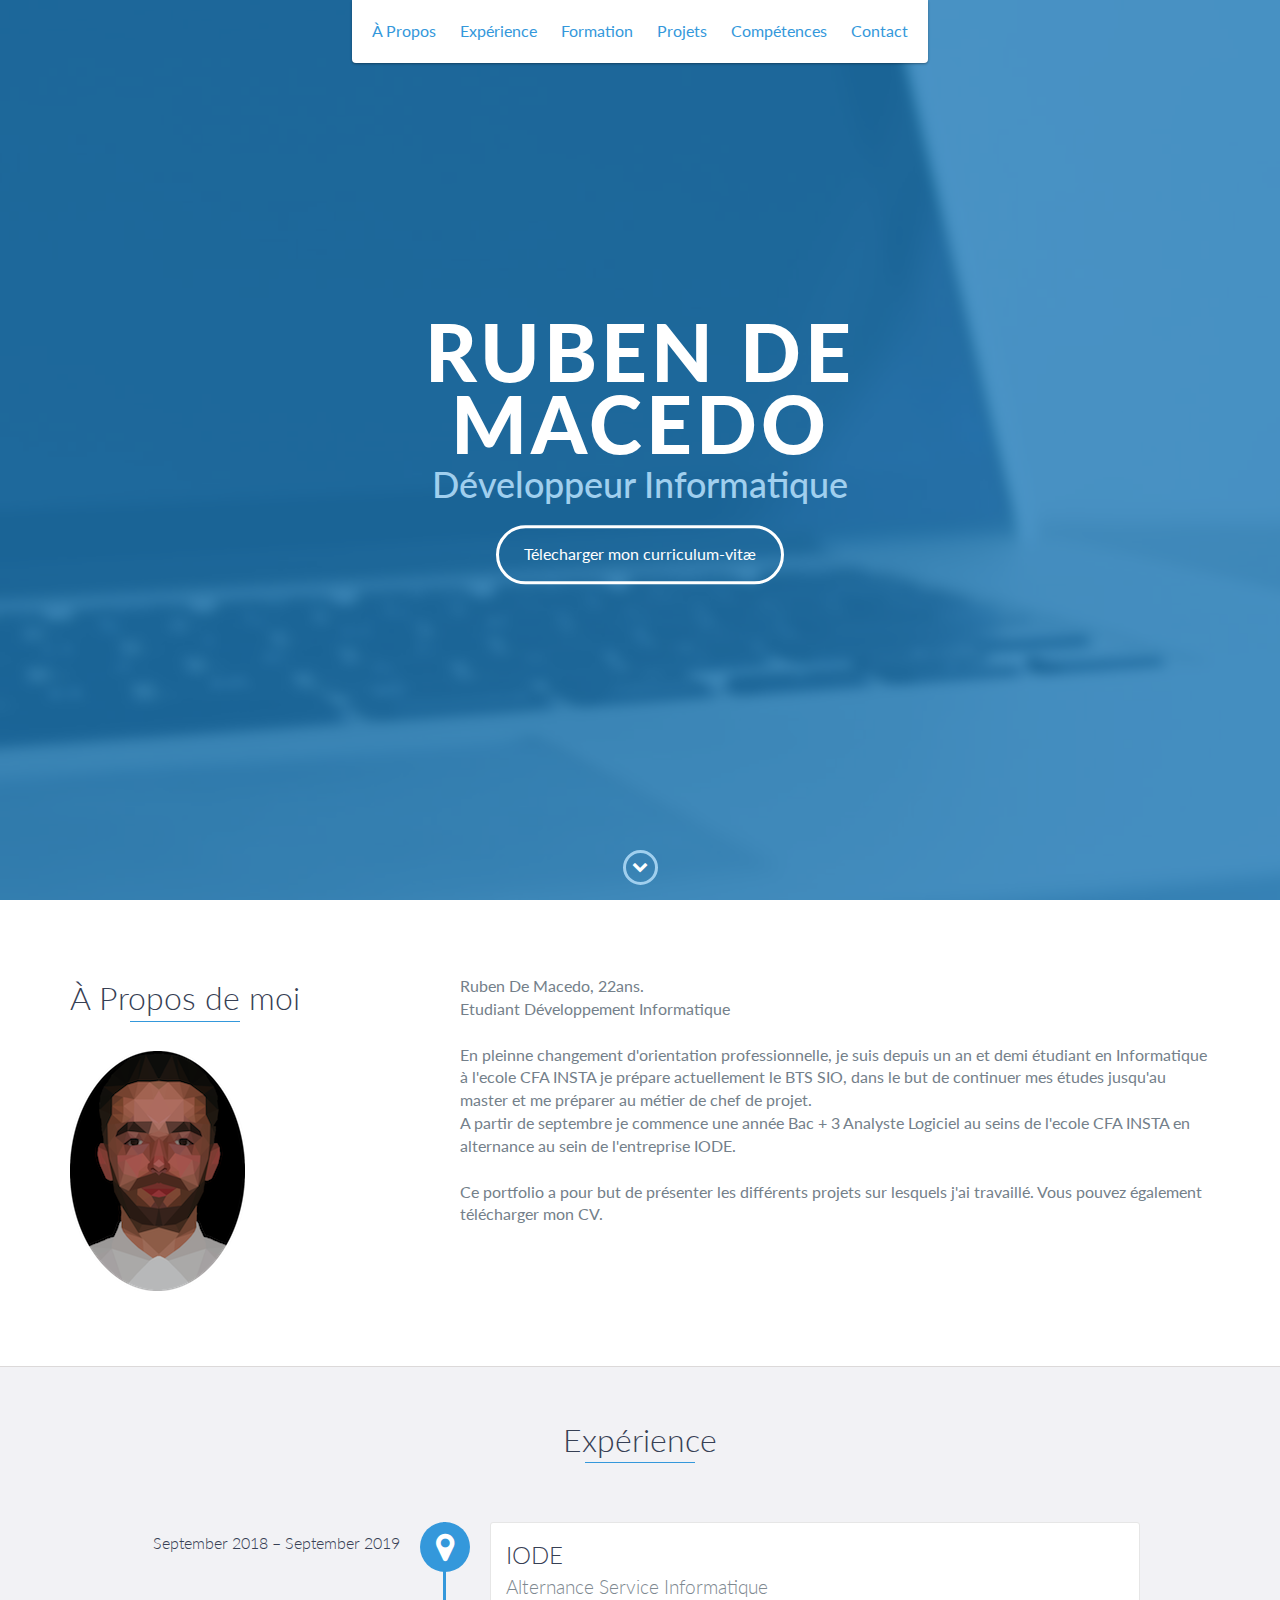
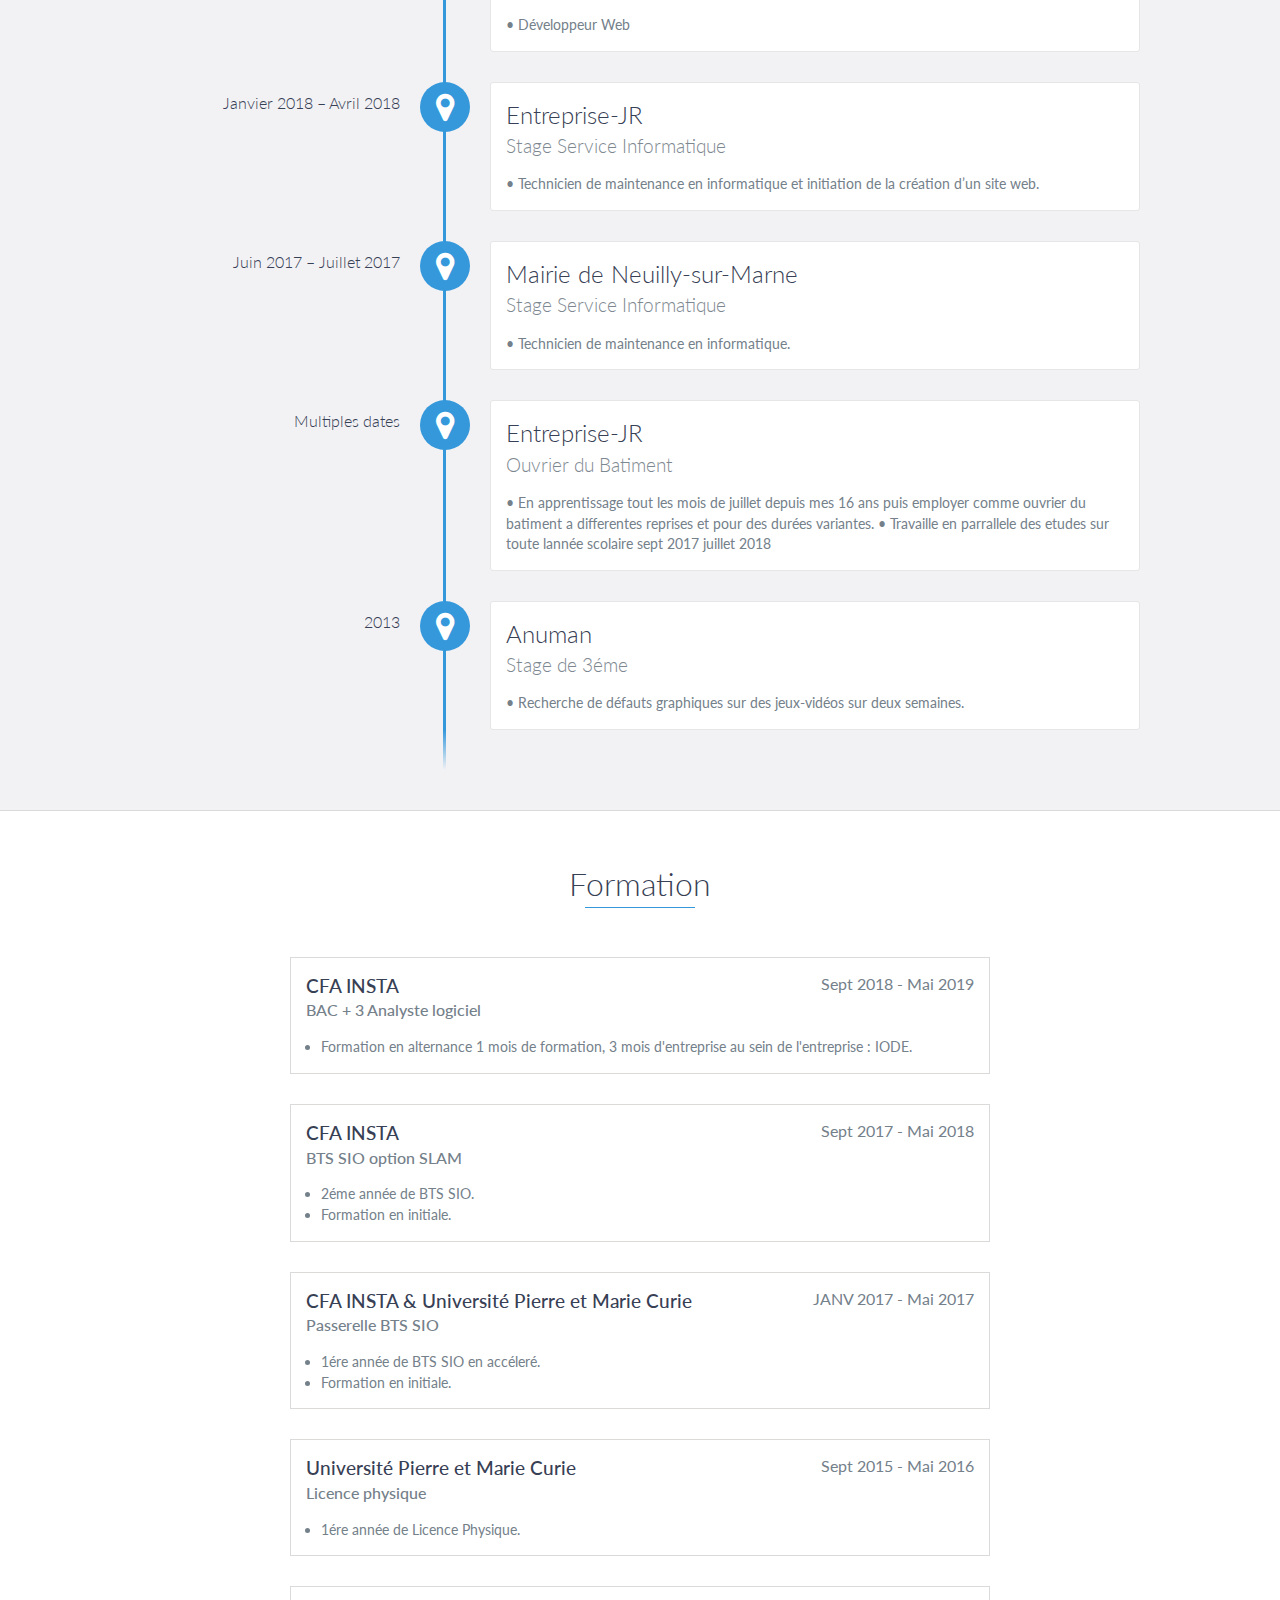
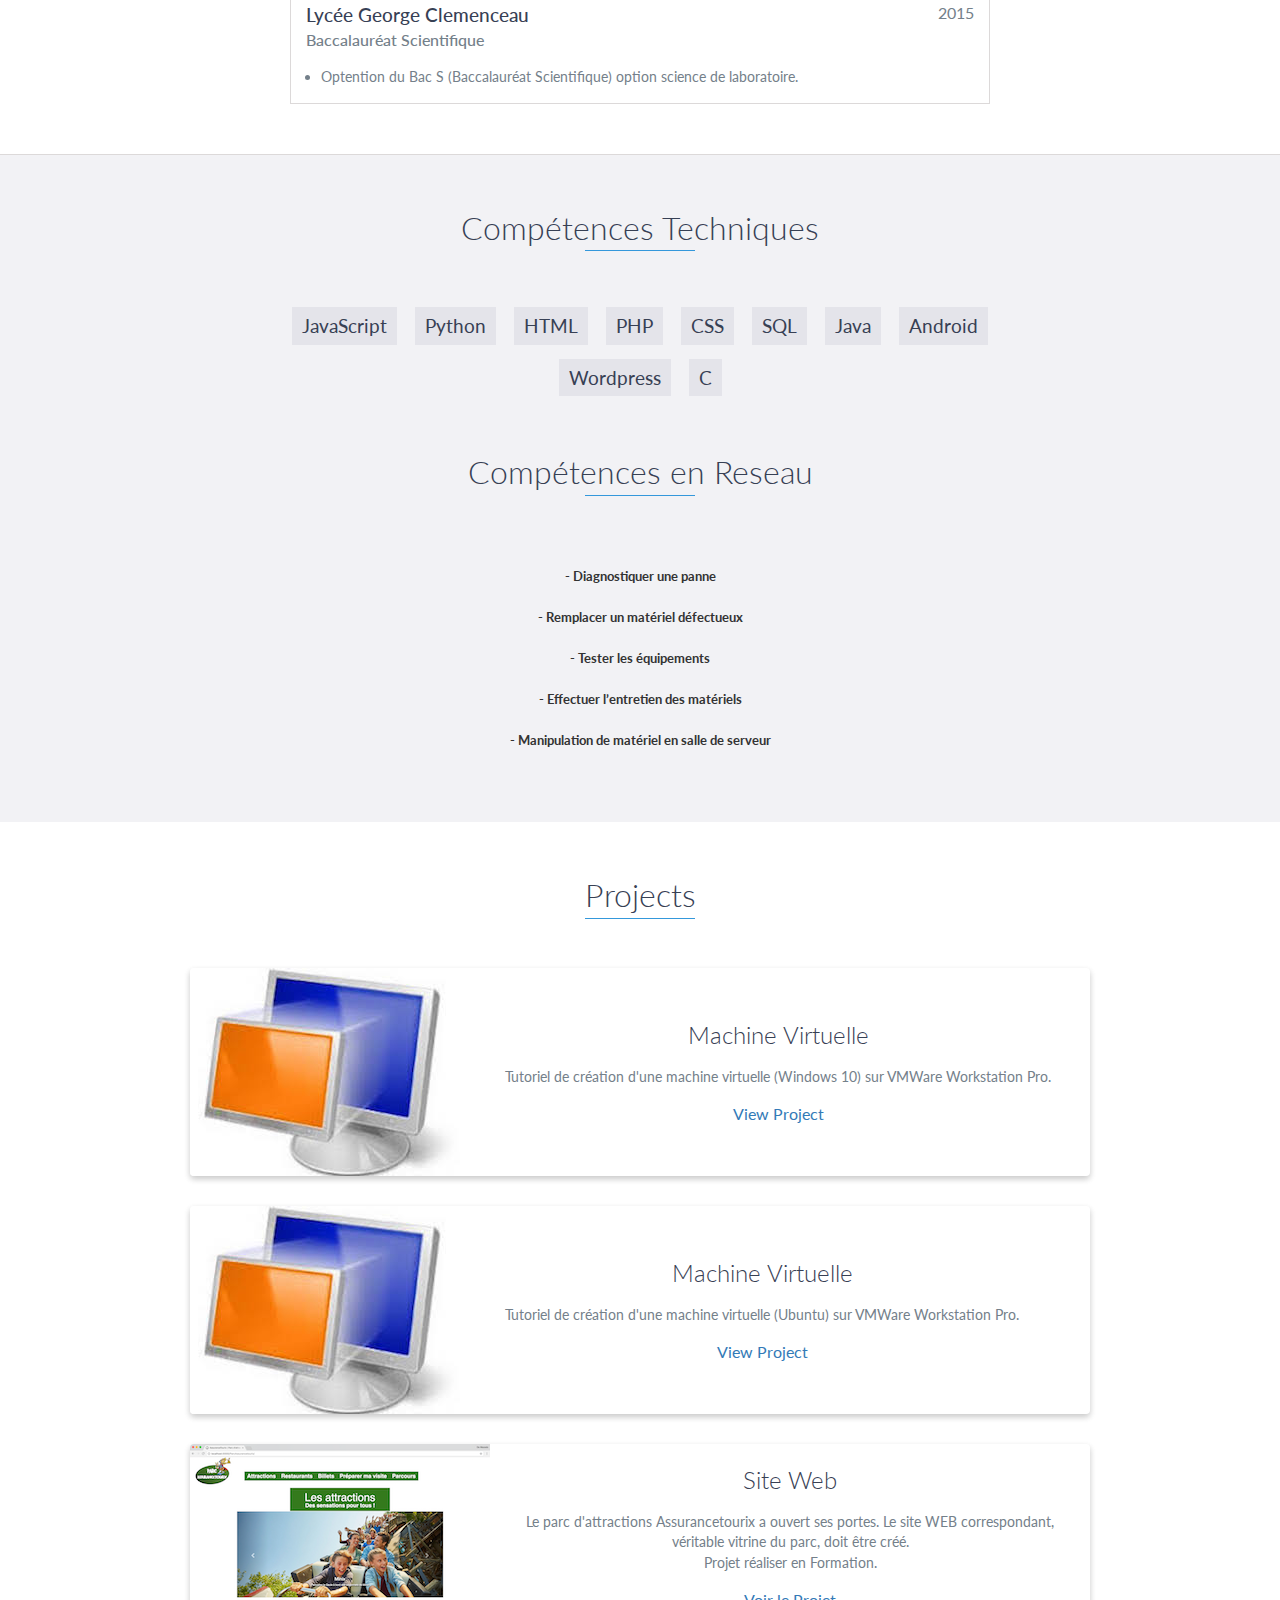
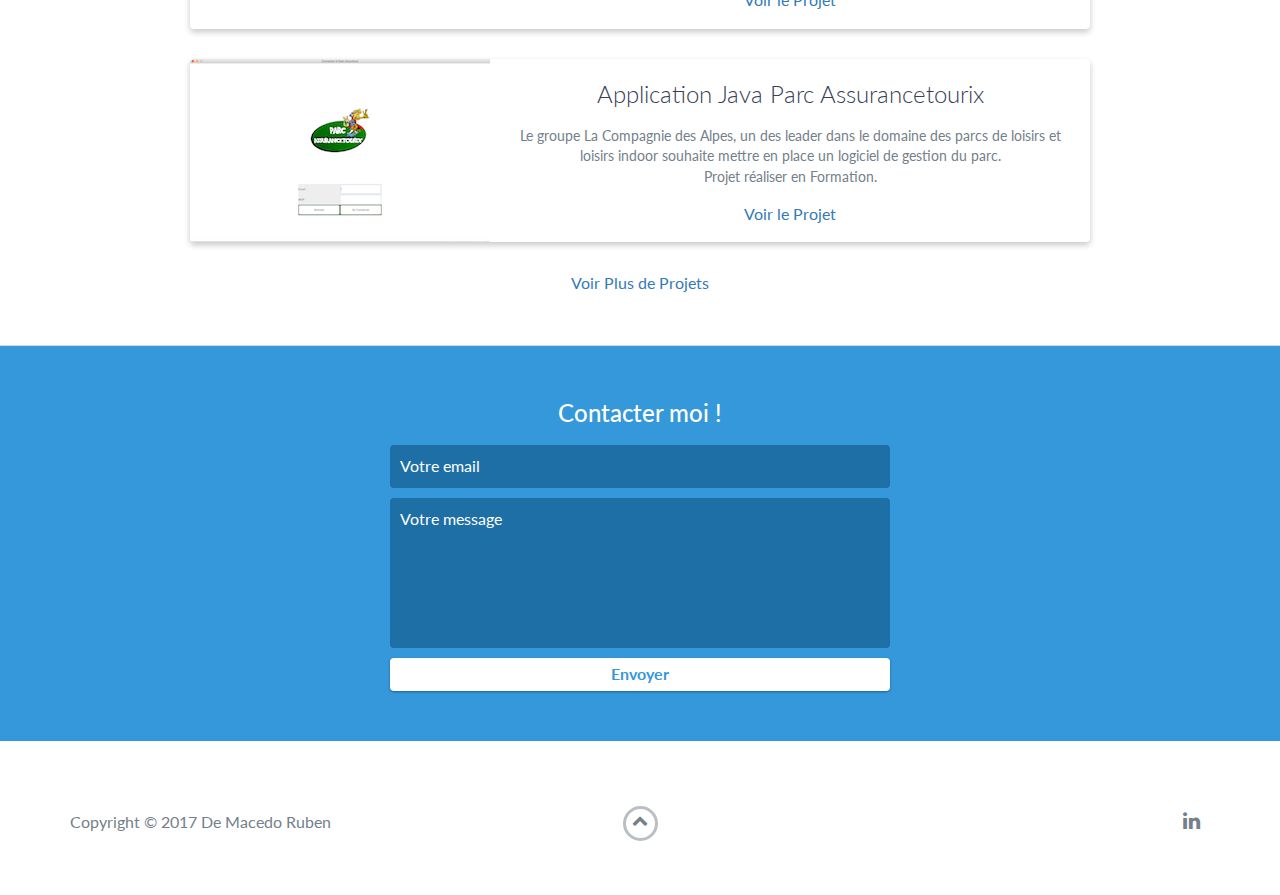
<file: index.html>
<!DOCTYPE html>
<html class="no-js" lang="en">

<head>
    <meta charset="utf-8">
    <meta http-equiv="X-UA-Compatible" content="IE=edge">
    <meta name="viewport" content="width=device-width, initial-scale=1">
    <title>My Portfolio</title>
	<link rel="shortcut icon" href="favicon.ico" type="image/x-icon">
	<link rel="icon" href="favicon.ico" type="image/x-icon">
    <link href="https://fonts.googleapis.com/css?family=Lato:300,400,700,900" rel="stylesheet">
    <link rel="stylesheet" href="libs/font-awesome/css/font-awesome.min.css">
    <link href="css/bootstrap.min.css" rel="stylesheet">
    <link href="css/styles.css" rel="stylesheet">
</head>

<body>
    <div id="mobile-menu-open" class="shadow-large">
        <i class="fa fa-bars" aria-hidden="true"></i>
    </div>
    <!-- End #mobile-menu-toggle -->
    <header>
        <div id="mobile-menu-close">
            <span>Close</span> <i class="fa fa-times" aria-hidden="true"></i>
        </div>
        <ul id="menu" class="shadow">
            <li>
                <a href="#about">À Propos</a>
            </li>
            <li>
                <a href="#experience">Expérience</a>
            </li>
            <li>
                <a href="#education">Formation</a>
            </li>
            <li>
                <a href="#projects">Projets</a>
            </li>
            <li>
                <a href="#skills">Compétences</a>
            </li>
            <li>
                <a href="#contact">Contact</a>
            </li>
        </ul>
    </header>
    <!-- End header -->

    <div id="lead">
        <div id="lead-content">
            <h1>Ruben De Macedo</h1>
            <h2>Développeur Informatique</h2>
            <a href="docs/cv.pdf" download="cv.pdf" class="btn-rounded-white">Télecharger mon curriculum-vitæ</a>

        </div>
        <!-- End #lead-content -->

        <div id="lead-overlay"></div>

        <div id="lead-down">
            <span>
                <i class="fa fa-chevron-down" aria-hidden="true"></i>
            </span>
        </div>
        <!-- End #lead-down -->
    </div>
    <!-- End #lead -->

    <div id="about">
        <div class="container">
            <div class="row">
                <div class="col-md-4">
                    <h2 class="heading">À Propos de moi</h2>
                    	<img src="images/logo.png"/>
                </div>
                <div class="col-md-8">
                    <p>
                       Ruben De Macedo, 22ans.
                       <br>
                       Etudiant Développement Informatique
                       <br>
                       <br>
                       En pleinne changement d'orientation professionnelle, je suis depuis un an et demi étudiant en Informatique à l'ecole CFA INSTA je prépare actuellement le BTS SIO, dans le but de continuer mes études jusqu'au master et me préparer au métier de chef de projet.
                       <br>
                       A partir de septembre je commence une année Bac + 3 Analyste Logiciel au seins de l'ecole CFA INSTA en alternance au sein de l'entreprise IODE.
                       <br>
                       <br>
                       Ce portfolio a pour but de présenter les différents projets sur lesquels j'ai travaillé. Vous pouvez également télécharger mon CV.

                       <h2>


                    </p>
                </div>
            </div>
        </div>
    </div>
    <!-- End #about -->

    <div id="experience" class="background-alt">
        <h2 class="heading">Expérience</h2>
        <div id="experience-timeline">
            <div data-date="September 2018 – September 2019">
                <h3>IODE</h3>
                <h4>Alternance Service Informatique</h4>
                <p>
                    • Développeur Web
                </p>
            </div>

            <div data-date="Janvier 2018 – Avril 2018">
                <h3>Entreprise-JR</h3>
                <h4>Stage Service Informatique</h4>
                <p>
                   • Technicien de maintenance en informatique et initiation de la création d’un site web.
                </p>
            </div>

            <div data-date="Juin 2017 – Juillet 2017">
                <h3>Mairie de Neuilly-sur-Marne</h3>
                <h4>Stage Service Informatique</h4>
                <p>
                   • Technicien de maintenance en informatique.
                </p>
            </div>

            <div data-date="Multiples dates">
                <h3>Entreprise-JR</h3>
                <h4>Ouvrier du Batiment</h4>
                <p>
                   • En apprentissage tout les mois de juillet depuis mes 16 ans puis employer comme ouvrier du batiment a differentes reprises et pour des durées variantes.
                   • Travaille en parrallele des etudes sur toute lannée scolaire sept 2017 juillet 2018
                </p>
            </div>
    <!-- End #experience -->

            <div data-date="2013">
                <h3>Anuman</h3>
                <h4>Stage de 3éme</h4>
                <p>
                   • Recherche de défauts graphiques sur des jeux-vidéos sur deux semaines.
                </p>
            </div>
        </div>
    </div>
    <!-- End #experience -->

    <div id="education">
        <h2 class="heading">Formation</h2>
        <div class="education-block">
            <h3>CFA INSTA</h3>
            <span class="education-date">Sept 2018 - Mai 2019</span>
            <h4>BAC + 3 Analyste logiciel</h4>
            <ul>
                <li>
                    Formation en alternance 1 mois de formation, 3 mois d'entreprise au sein de l'entreprise : IODE.
                </li>
            </ul>
        </div>
        <!-- End .education-block -->
        <div class="education-block">
            <h3>CFA INSTA</h3>
            <span class="education-date">Sept 2017 - Mai 2018</span>
            <h4>BTS SIO option SLAM</h4>
            <ul>
                <li>
                    2éme année de BTS SIO.
                </li>
                <li>
                    Formation en initiale.
                </li>
            </ul>
        </div>
         <!-- End .education-block -->
          <div class="education-block">
            <h3>CFA INSTA & Université Pierre et Marie Curie</h3>
            <span class="education-date">JANV 2017 - Mai 2017</span>
            <h4>Passerelle BTS SIO</h4>
            <ul>
                <li>
					1ére année de BTS SIO en accéleré. 
				</li>
				<li>
					Formation en initiale. 
				</li>
            </ul>
        </div>
         <!-- End .education-block -->
          <div class="education-block">
            <h3>Université Pierre et Marie Curie</h3>
            <span class="education-date">Sept 2015 - Mai 2016</span>
            <h4>Licence physique</h4>
            <ul>
                <li>
                1ére année de Licence Physique.
                </li>
            </ul>
        </div>
         <!-- End .education-block -->
          <div class="education-block">
            <h3>Lycée George Clemenceau</h3>
            <span class="education-date">2015</span>
            <h4>Baccalauréat Scientifique</h4>
            <ul>
                <li>
                Optention du Bac S (Baccalauréat Scientifique) option science de laboratoire.
                </li>
            </ul>
        </div>
         <!-- End .education-block -->
    </div>
    <!-- End #education -->

    <div id="skills" class="background-alt">
       <h2 class="heading">Compétences Techniques</h2>
        <ul>
            <li>JavaScript</li>
            <li>Python</li>
            <li>HTML</li>
            <li>PHP</li>
            <li>CSS</li>
            <li>SQL</li>
            <li>Java</li>
            <li>Android</li>
            <li>Wordpress</li>
            <li>C</li>
        </ul>

        <br></br>
        <h2 class="heading">Compétences en Reseau </h2>
        <ul>
        <h5>- Diagnostiquer une panne</h5>
        <h5>- Remplacer un matériel défectueux</h5>
        <h5>- Tester les équipements </h5>
        <h5>- Effectuer l’entretien des matériels</h5>
        <h5>- Manipulation de matériel en salle de serveur</h5>


        </ul>
    </div>
    <!-- End #skills -->

    <div id="projects">
        <h2 class="heading">Projects</h2>
        <div class="container">
            <div class="row">



            	<div class="project shadow-large">
                    <div class="project-image">
                        <img src="images/VM.jpeg" />
                    </div>
                    <!-- End .project-image -->
                    <div class="project-info">
                        <h3>Machine Virtuelle</h3>
                        <p>
                            Tutoriel de création d'une machine virtuelle (Windows 10) sur VMWare Workstation Pro.  
                        </p>
                        <a href="vm_w10.html" target="_blank">View Project</a>
                    </div>
                    <!-- End .project-info -->
                </div>
                <!-- End .project -->

                <div class="project shadow-large">
                    <div class="project-image">
                        <img src="images/VM.jpeg" />
                    </div>
                    <!-- End .project-image -->
                    <div class="project-info">
                        <h3>Machine Virtuelle</h3>
                        <p>
                            Tutoriel de création d'une machine virtuelle (Ubuntu) sur VMWare Workstation Pro.  
                        </p>
                        <a href="vm_u.html" target="_blank">View Project</a>
                    </div>
                    <!-- End .project-info -->
                </div>
                <!-- End .project -->

                <div class="project shadow-large">
                    <div class="project-image">
                        <img src="images/projet_site_parc.png" />
                    </div>
                    <!-- End .project-image -->
                    <div class="project-info">
                        <h3>Site Web </h3>
                        <p>
                            Le parc d'attractions Assurancetourix a ouvert ses portes. Le site WEB correspondant, véritable
                            vitrine du parc, doit être créé.
                            <br>
                            Projet réaliser en Formation.

                        </p>
                        <a href="site_parc.html" target="_blank">Voir le Projet</a>
                    </div>
                    <!-- End .project-info -->
                </div>
                <!-- End .project -->
                <div class="project shadow-large">
                    <div class="project-image">
                        <img src="images/projet_applix.png" />
                    </div>
                    <!-- End .project-image -->
                    <div class="project-info">
                        <h3>Application Java Parc Assurancetourix </h3>
                        <p>
                            Le groupe La Compagnie des Alpes, un des leader dans le domaine des parcs de loisirs et loisirs indoor souhaite mettre en place un logiciel de gestion du parc.
                            <br>
                            Projet réaliser en Formation.
                        </p>
                        <a href="applix.html" target="_blank">Voir le Projet</a>
                    </div>
                    <!-- End .project-info -->
                </div>
                <!-- End .project -->
                <a id="view-more-projects" href="#">Voir Plus de Projets</a>
                <div id="more-projects" class="row">
                    <div class="project shadow-large">
                        <div class="project-image">
                            <img src="images/projet_applix_mobile.png" />
                        </div>
                        <!-- End .project-image -->
                        <div class="project-info">
                            <h3>Application Mobile</h3>
                            <p>
                                Le groupe La Compagnie des Alpes, un des leader dans le domaine des parcs de loisirs et loisirs indoor souhaite mettre en place une application mobile pour les clients parc.
                            <br>
                            Projet réaliser en Formation.
                            </p>
                        <a href="applix_mobilix.html" target="_blank">View Project</a>
                        </div>
                        <!-- End .project-info -->
                    </div>
                    <!-- End .project -->

                     <div class="project shadow-large">
                        <div class="project-image">
                            <img src="images/calculatrice.png" />
                        </div>
                        <!-- End .project-image -->
                        <div class="project-info">
                            <h3>Application Java Calculatrice</h3>
                            <p>
                            Conception d'une application Java de type calculatrice basique avec quelques fonctions.                            
                             <br>
                            Projet réaliser en Formation.
                            </p>
                        <a href="appli_calcul.html" target="_blank">View Project</a>
                        </div>
                        <!-- End .project-info -->
                    </div>
                    <!-- End .project -->

                    <div class="project shadow-large">
                        <div class="project-image">
                            <img src="images/logo_sncf.png" />
                        </div>
                        <!-- End .project-image -->
                        <div class="project-info">
                            <h3>Application Mobile</h3>
                            <p>
                            Conception et développement d'une application mobile Enquête de satisfaction pour la société SNCF.                            
                             <br>
                            Projet réaliser en Formation.
                            </p>
                        <a href="appli_sncf.html" target="_blank">View Project</a>
                        </div>
                        <!-- End .project-info -->
                    </div>
                    <!-- End .project -->

                    <div class="project shadow-large">
                    <div class="project-image">
                        <img src="images/projet_veille.png" />
                    </div>
                    <!-- End .project-image -->
                    <div class="project-info">
                        <h3>Veille Technologique</h3>
                        <p>
                            Veille Technologique réaliser en Formation sur la Réalité Virtuelle avec une expertise sur les cameras 360°. 
                        </p>
                        <a href="Veille_RV.html" target="_blank">View Project</a>
                    </div>
                    	<!-- End .project-info -->
	                </div>
	                <!-- End .project -->

	                 <div class="project shadow-large">
                        <div class="project-image">
                            <img src="images/logo-jr.png" />
                        </div>
                        <!-- End .project-image -->
                        <div class="project-info">
                            <h3>Maquettes Site Web</h3>
                            <p>
                            Initialisation du developpement d'un site web pour l'entreprise : Entreprise-JR.
                            <br>
                            Projet réaliser en Formation.
                            </p>
                        <a href="site_jr.html" target="_blank">View Project</a>
                        </div>
                        <!-- End .project-info -->
                    </div>
                    <!-- End .project -->

                     <div class="project shadow-large">
                        <div class="project-image">
                            <img src="images/presse.png" />
                        </div>
                        <!-- End .project-image -->
                        <div class="project-info">
                            <h3>Site Web</h3>
                            <p>
                            Dévellopement d'un site web avec le CMS Wordpress. Site Web "La Presse" portant sur un service client.
                            <br>
                            Projet réaliser en Formation.
                            </p>
                        <a href="site_presse.html" target="_blank">View Project</a>
                        </div>
                        <!-- End .project-info -->
                    </div>
                    <!-- End .project -->


                </div>
            </div>
        </div>
    </div>
    <!-- End #projects -->


    <div id="contact">
        <h2>Contacter moi !</h2>
        <div id="contact-form">
            <form method="POST" action="https://formspree.io/ruben.demaced@hotmail.fr">
                <input type="hidden" name="_subject" value="Contact request from personal website" />
                <input type="email" name="_replyto" placeholder="Votre email" required>
                <textarea name="message" placeholder="Votre message" required></textarea>
                <button type="submit">Envoyer</button>
            </form>
        </div>
        <!-- End #contact-form -->
    </div>
    <!-- End #contact -->

    <footer>
        <div class="container">
            <div class="row">
                <div class="col-sm-5 copyright">
                    <p>
                        Copyright &copy; 2017 De Macedo Ruben
                    </p>
                </div>
                <div class="col-sm-2 top">
                    <span id="to-top">
                        <i class="fa fa-chevron-up" aria-hidden="true"></i>
                    </span>
                </div>
                <div class="col-sm-5 social">
                    <ul>
                      
                        <li>
                            <a href="https://www.linkedin.com/in/ruben-josé-de-macedo-vieira-ramoa-505808139/" target="_blank"><i class="fa fa-linkedin" aria-hidden="true"></i></a>
                        </li>
                       
                    </ul>
                </div>
            </div>
        </div>
    </footer>
    <!-- End footer -->

    <script src="https://ajax.googleapis.com/ajax/libs/jquery/1.12.4/jquery.min.js"></script>
    <script src="js/scripts.min.js"></script>
</body>

</html>
</file>
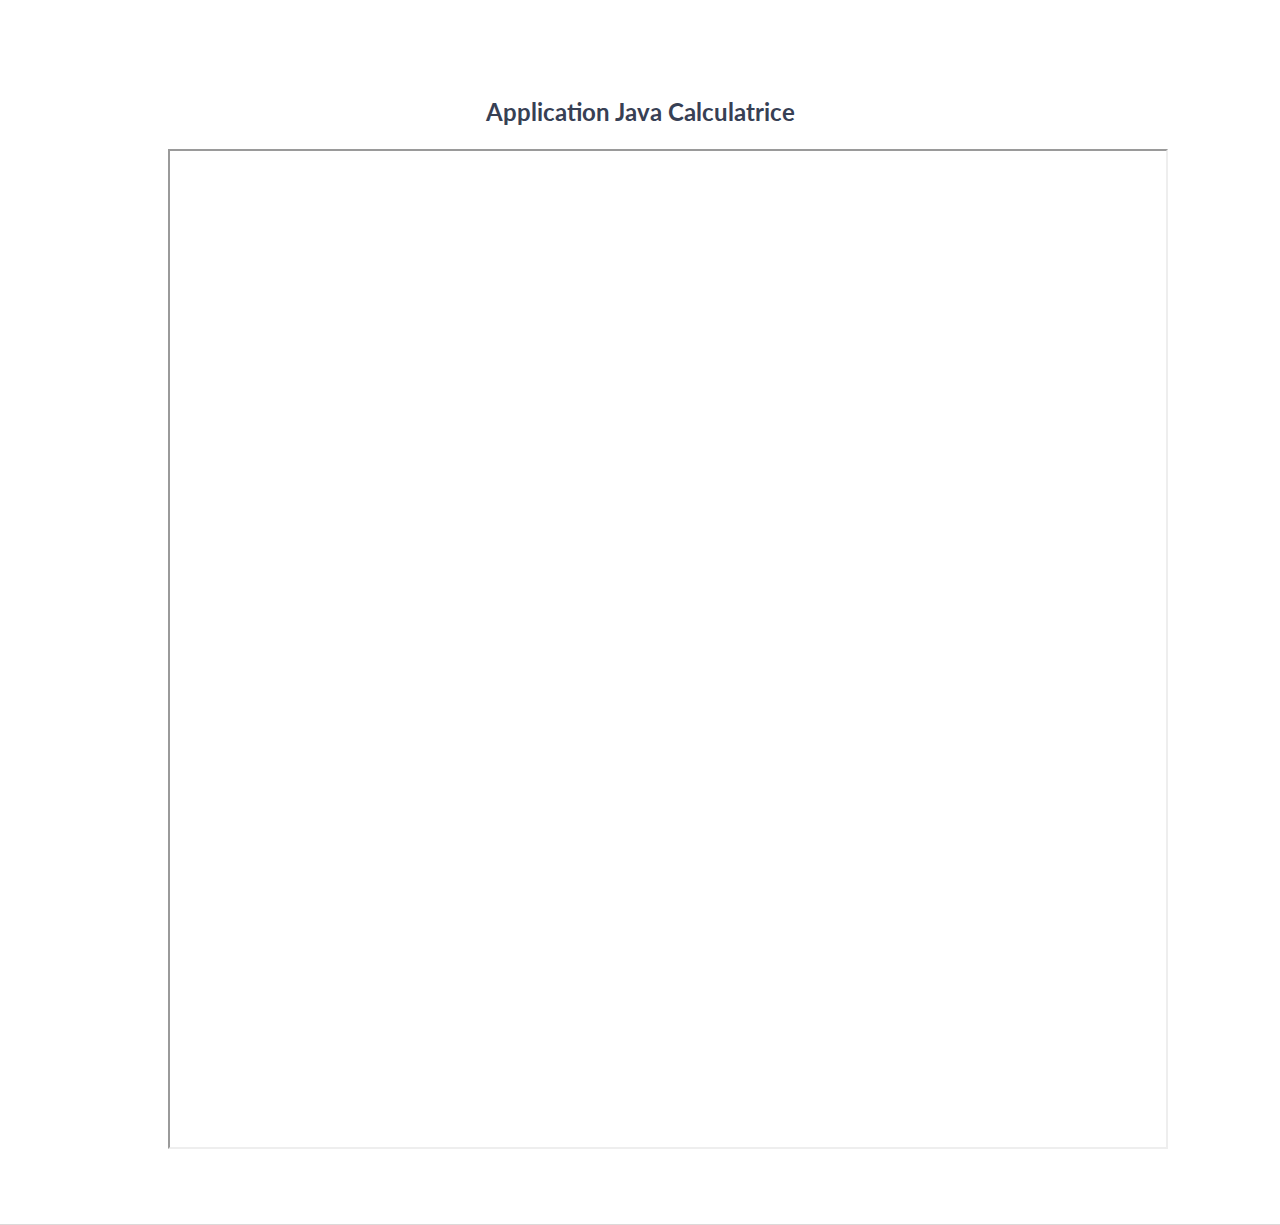
<file: appli_calcul.html>
<!DOCTYPE html>
<html class="no-js" lang="en">

<head>
    <meta charset="utf-8">
    <meta http-equiv="X-UA-Compatible" content="IE=edge">
    <meta name="viewport" content="width=device-width, initial-scale=1">
    <title>My Portfolio projets</title>
	<link rel="shortcut icon" href="favicon.ico" type="image/x-icon">
	<link rel="icon" href="favicon.ico" type="image/x-icon">
    <link href="https://fonts.googleapis.com/css?family=Lato:300,400,700,900" rel="stylesheet">
    <link rel="stylesheet" href="libs/font-awesome/css/font-awesome.min.css">
    <link href="css/bootstrap.min.css" rel="stylesheet">
    <link href="css/styles.css" rel="stylesheet">
</head>

<body>
    <div id="mobile-menu-open" class="shadow-large">
        <i class="fa fa-bars" aria-hidden="true"></i>
    </div>
    <!-- End #mobile-menu-toggle -->


   	<div id="about">
        <div class="container">
            <div class="row">
                <div class="col-md-12">
                    <h2 align="middle">Application Java Calculatrice</h2>
                </div>
            </div>
            <div class="row">
            	<div class="col-md-1"></div>
            	<div class="col-md-8">
                    <iframe src="docs/appli_calcul.pdf" width="1000" height="1000" align="middle"></iframe>
                </div>
            </div>
        </div>
    </div>
</body>
</html>
</file>
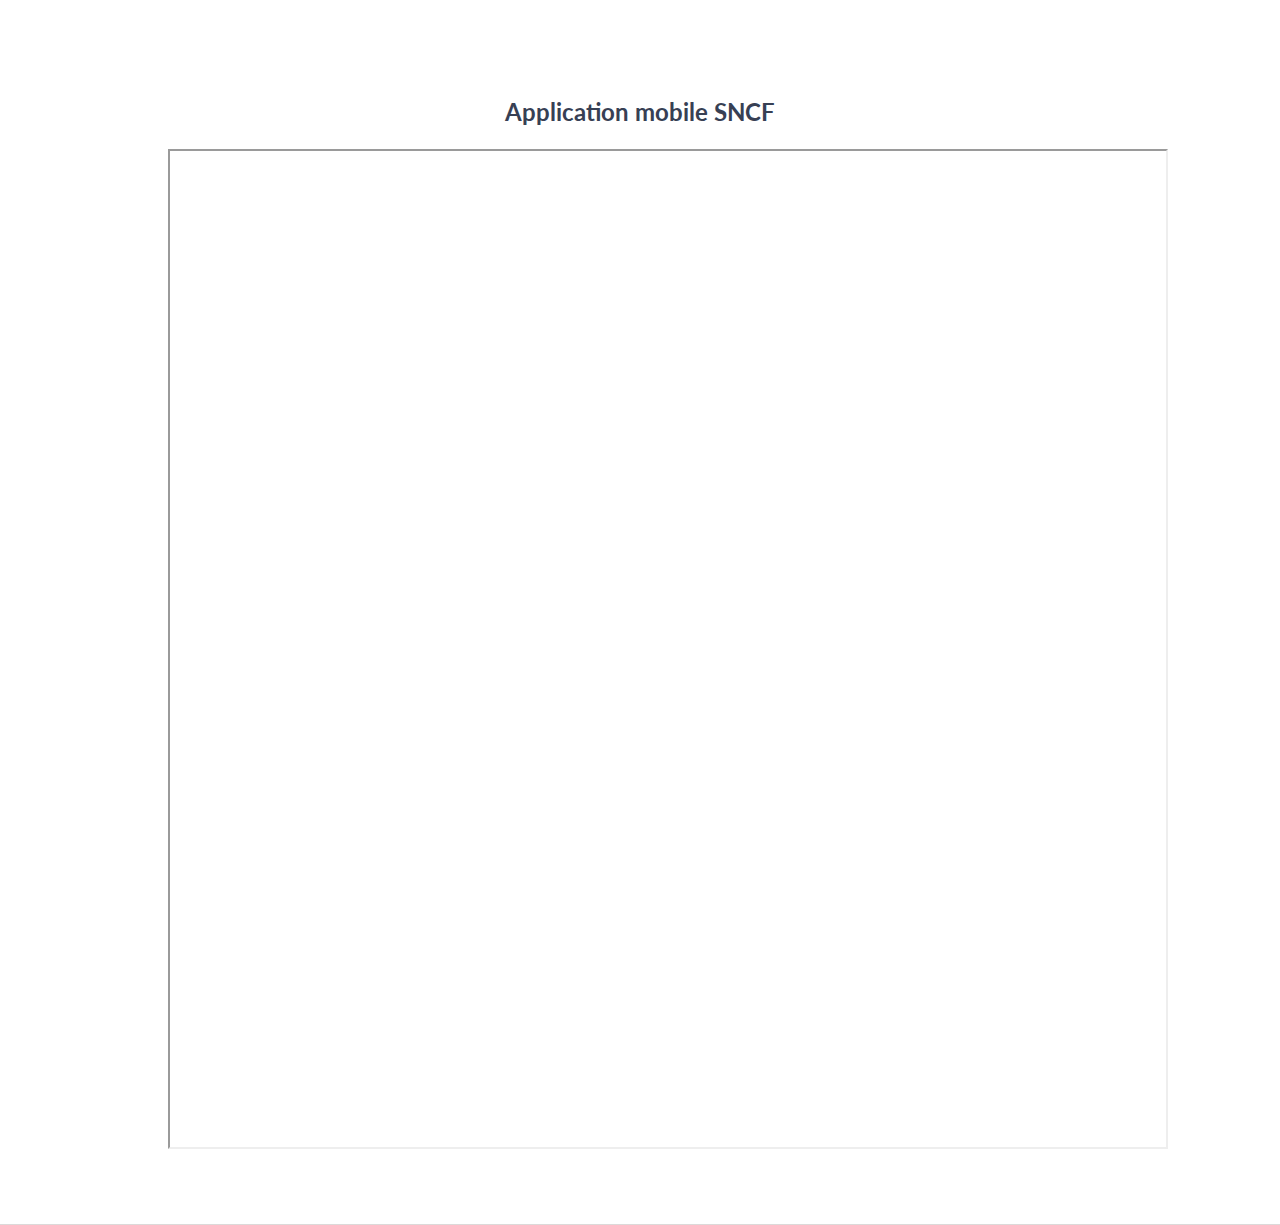
<file: appli_sncf.html>
<!DOCTYPE html>
<html class="no-js" lang="en">

<head>
    <meta charset="utf-8">
    <meta http-equiv="X-UA-Compatible" content="IE=edge">
    <meta name="viewport" content="width=device-width, initial-scale=1">
    <title>My Portfolio projets</title>
	<link rel="shortcut icon" href="favicon.ico" type="image/x-icon">
	<link rel="icon" href="favicon.ico" type="image/x-icon">
    <link href="https://fonts.googleapis.com/css?family=Lato:300,400,700,900" rel="stylesheet">
    <link rel="stylesheet" href="libs/font-awesome/css/font-awesome.min.css">
    <link href="css/bootstrap.min.css" rel="stylesheet">
    <link href="css/styles.css" rel="stylesheet">
</head>

<body>
    <div id="mobile-menu-open" class="shadow-large">
        <i class="fa fa-bars" aria-hidden="true"></i>
    </div>
    <!-- End #mobile-menu-toggle -->


   	<div id="about">
        <div class="container">
            <div class="row">
                <div class="col-md-12">
                    <h2 align="middle">Application mobile SNCF</h2>
                </div>
            </div>
            <div class="row">
            	<div class="col-md-1"></div>
            	<div class="col-md-8">
                    <iframe src="docs/appli_sncf.pdf" width="1000" height="1000" align="middle"></iframe>
                </div>
            </div>
        </div>
    </div>
</body>
</html>
</file>
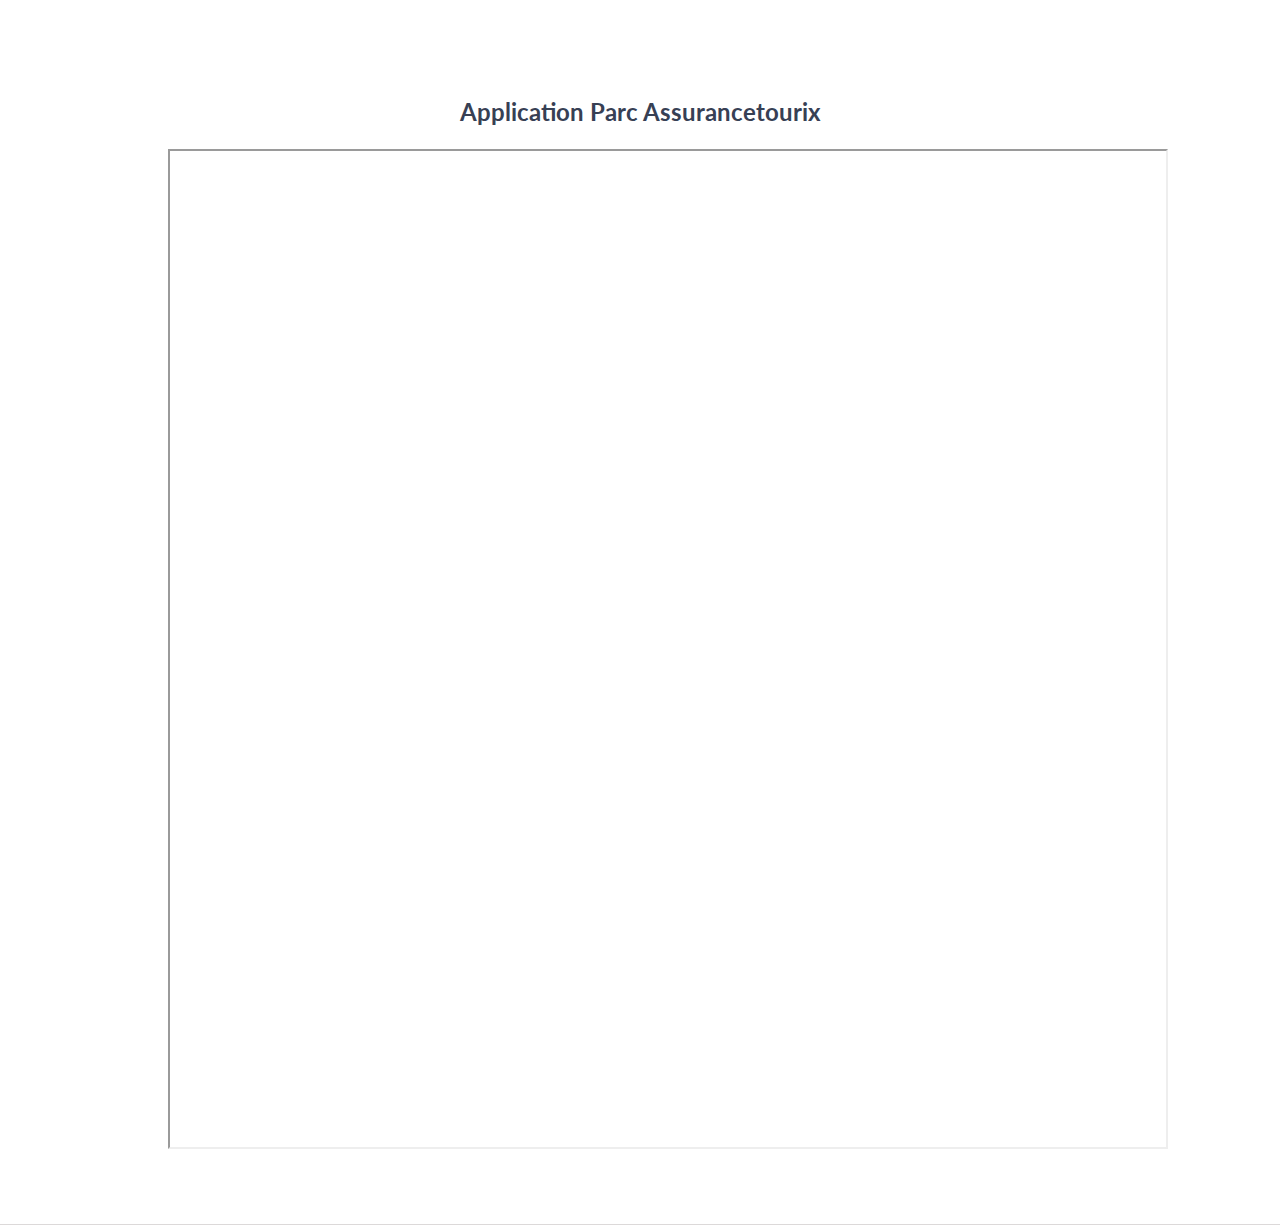
<file: applix.html>
<!DOCTYPE html>
<html class="no-js" lang="en">

<head>
    <meta charset="utf-8">
    <meta http-equiv="X-UA-Compatible" content="IE=edge">
    <meta name="viewport" content="width=device-width, initial-scale=1">
    <title>My Portfolio projets</title>
	<link rel="shortcut icon" href="favicon.ico" type="image/x-icon">
	<link rel="icon" href="favicon.ico" type="image/x-icon">
    <link href="https://fonts.googleapis.com/css?family=Lato:300,400,700,900" rel="stylesheet">
    <link rel="stylesheet" href="libs/font-awesome/css/font-awesome.min.css">
    <link href="css/bootstrap.min.css" rel="stylesheet">
    <link href="css/styles.css" rel="stylesheet">
</head>

<body>
    <div id="mobile-menu-open" class="shadow-large">
        <i class="fa fa-bars" aria-hidden="true"></i>
    </div>
    <!-- End #mobile-menu-toggle -->


   	<div id="about">
        <div class="container">
            <div class="row">
                <div class="col-md-12">
                    <h2 align="middle">Application Parc Assurancetourix</h2>
                </div>
            </div>
            <div class="row">
            	<div class="col-md-1"></div>
            	<div class="col-md-8">
                    <iframe src="docs/appli_Parc.pdf" width="1000" height="1000" align="middle"></iframe>
                </div>
            </div>
        </div>
    </div>
</body>
</html>
</file>
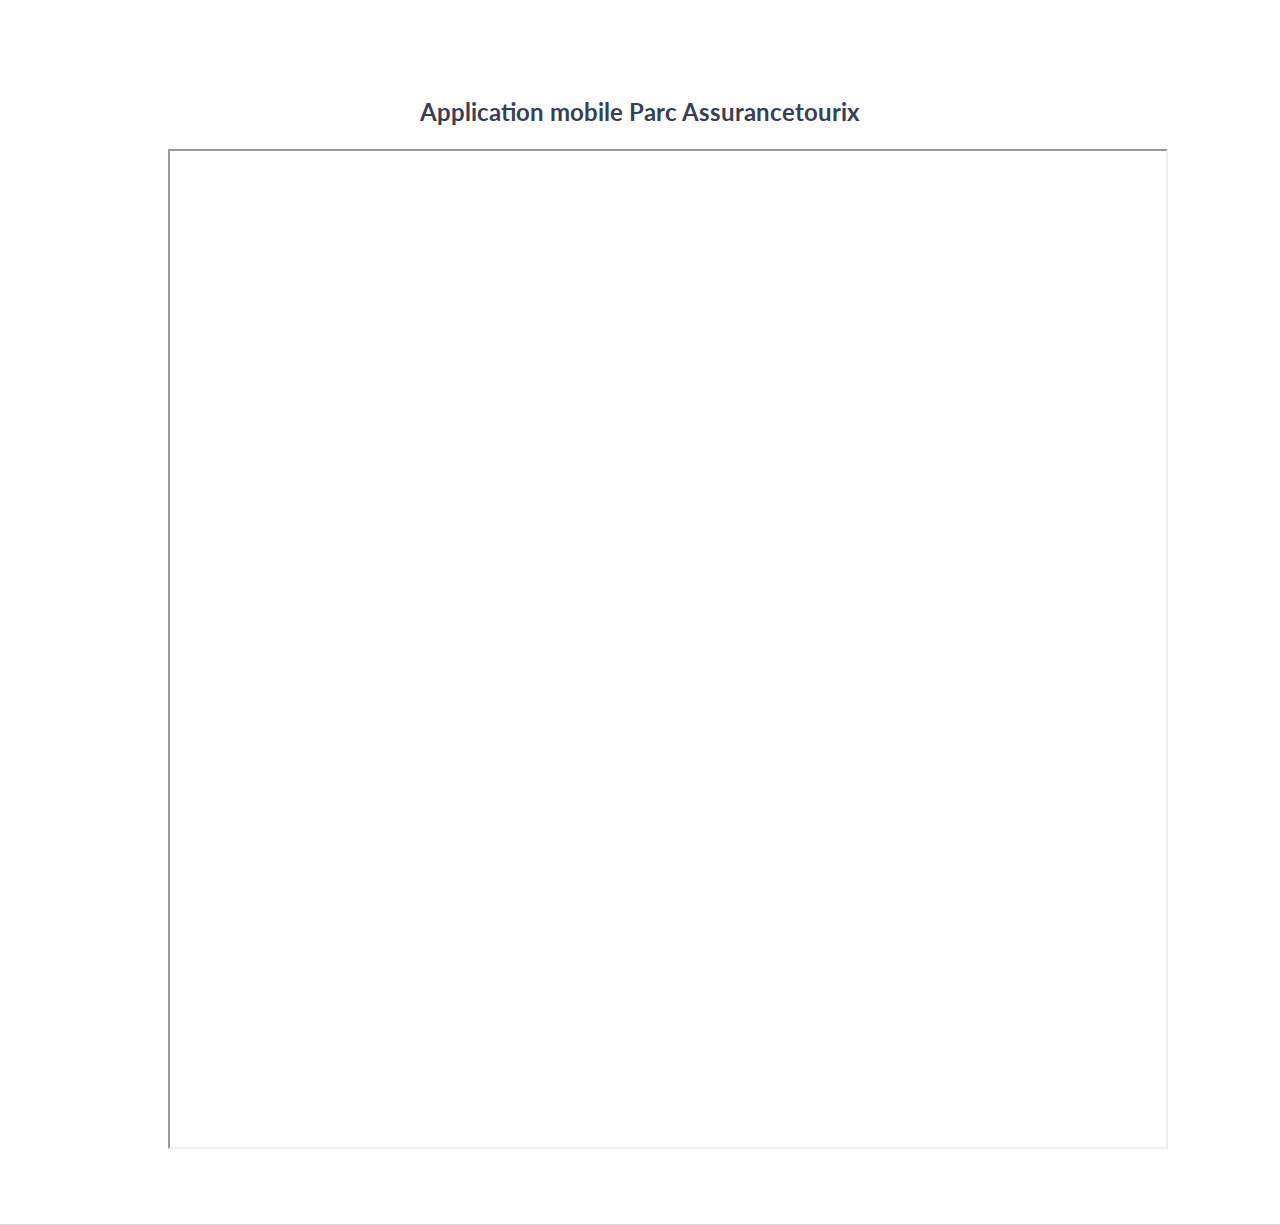
<file: applix_mobilix.html>
<!DOCTYPE html>
<html class="no-js" lang="en">

<head>
    <meta charset="utf-8">
    <meta http-equiv="X-UA-Compatible" content="IE=edge">
    <meta name="viewport" content="width=device-width, initial-scale=1">
    <title>My Portfolio projets</title>
	<link rel="shortcut icon" href="favicon.ico" type="image/x-icon">
	<link rel="icon" href="favicon.ico" type="image/x-icon">
    <link href="https://fonts.googleapis.com/css?family=Lato:300,400,700,900" rel="stylesheet">
    <link rel="stylesheet" href="libs/font-awesome/css/font-awesome.min.css">
    <link href="css/bootstrap.min.css" rel="stylesheet">
    <link href="css/styles.css" rel="stylesheet">
</head>

<body>
    <div id="mobile-menu-open" class="shadow-large">
        <i class="fa fa-bars" aria-hidden="true"></i>
    </div>
    <!-- End #mobile-menu-toggle -->


   	<div id="about">
        <div class="container">
            <div class="row">
                <div class="col-md-12">
                    <h2 align="middle">Application mobile Parc Assurancetourix</h2>
                </div>
            </div>
            <div class="row">
            	<div class="col-md-1"></div>
            	<div class="col-md-8">
                    <iframe src="docs/appli_mobile_Parc.pdf" width="1000" height="1000" align="middle"></iframe>
                </div>
            </div>
        </div>
    </div>
</body>
</html>
</file>
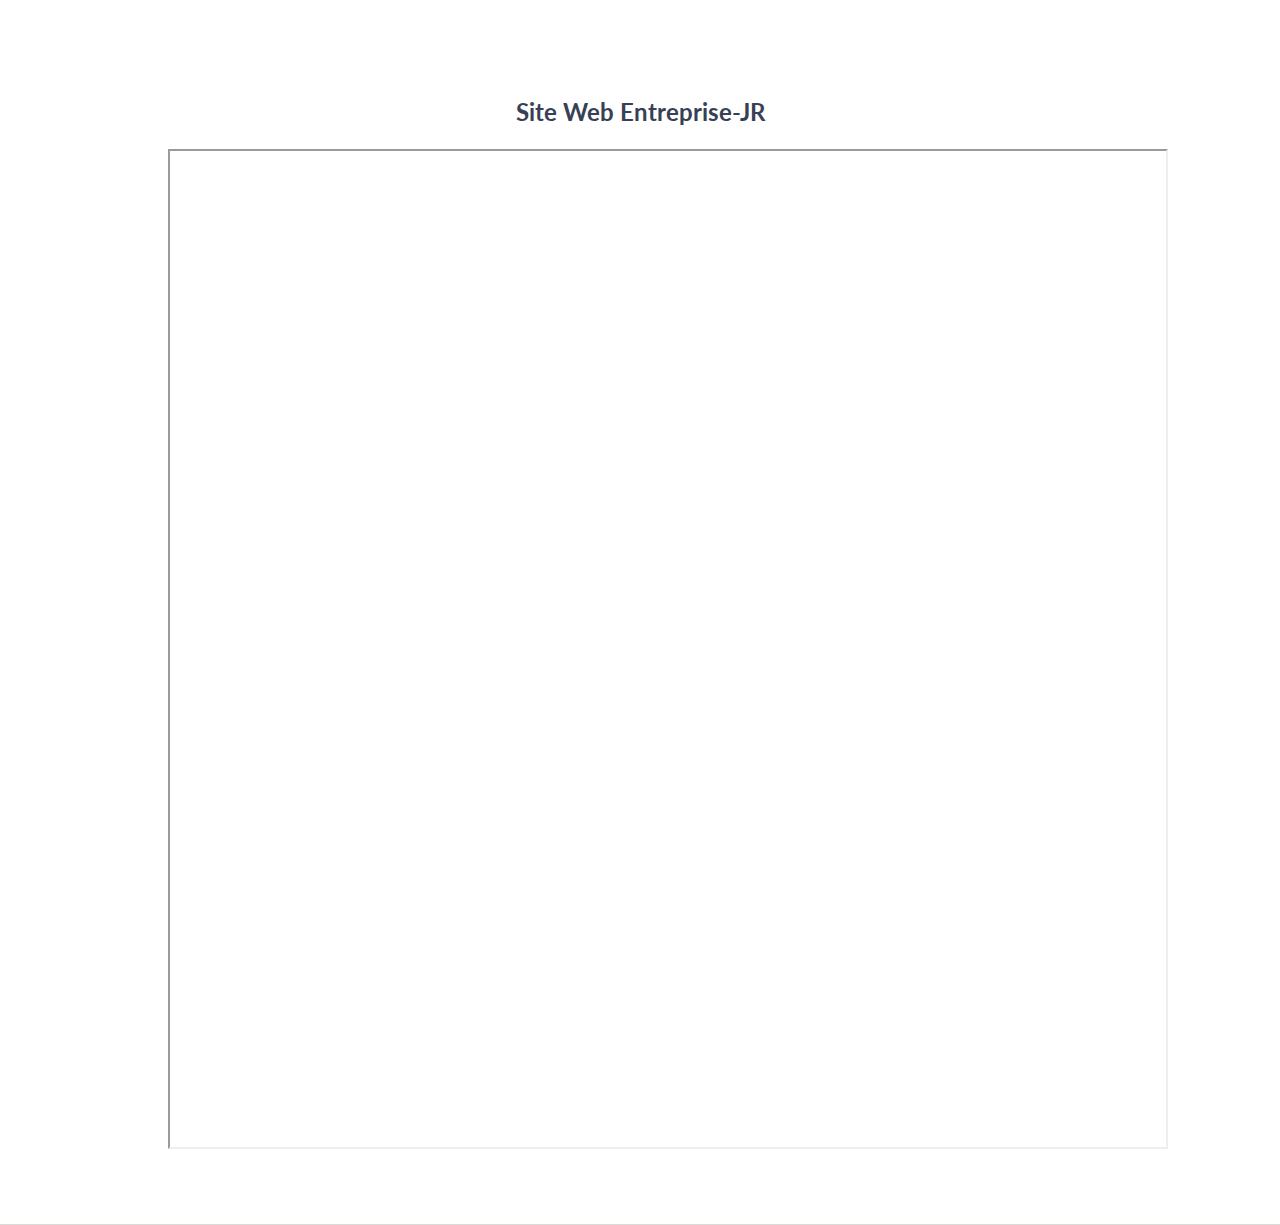
<file: site_jr.html>
<!DOCTYPE html>
<html class="no-js" lang="en">

<head>
    <meta charset="utf-8">
    <meta http-equiv="X-UA-Compatible" content="IE=edge">
    <meta name="viewport" content="width=device-width, initial-scale=1">
    <title>My Portfolio projets</title>
	<link rel="shortcut icon" href="favicon.ico" type="image/x-icon">
	<link rel="icon" href="favicon.ico" type="image/x-icon">
    <link href="https://fonts.googleapis.com/css?family=Lato:300,400,700,900" rel="stylesheet">
    <link rel="stylesheet" href="libs/font-awesome/css/font-awesome.min.css">
    <link href="css/bootstrap.min.css" rel="stylesheet">
    <link href="css/styles.css" rel="stylesheet">
</head>

<body>
    <div id="mobile-menu-open" class="shadow-large">
        <i class="fa fa-bars" aria-hidden="true"></i>
    </div>
    <!-- End #mobile-menu-toggle -->


   	<div id="about">
        <div class="container">
            <div class="row">
                <div class="col-md-12">
                    <h2 align="middle">Site Web Entreprise-JR</h2>
                </div>
            </div>
            <div class="row">
            	<div class="col-md-1"></div>
            	<div class="col-md-8">
                    <iframe src="docs/site_jr.pdf" width="1000" height="1000" align="middle"></iframe>
                </div>
            </div>
        </div>
    </div>
</body>
</html>
</file>
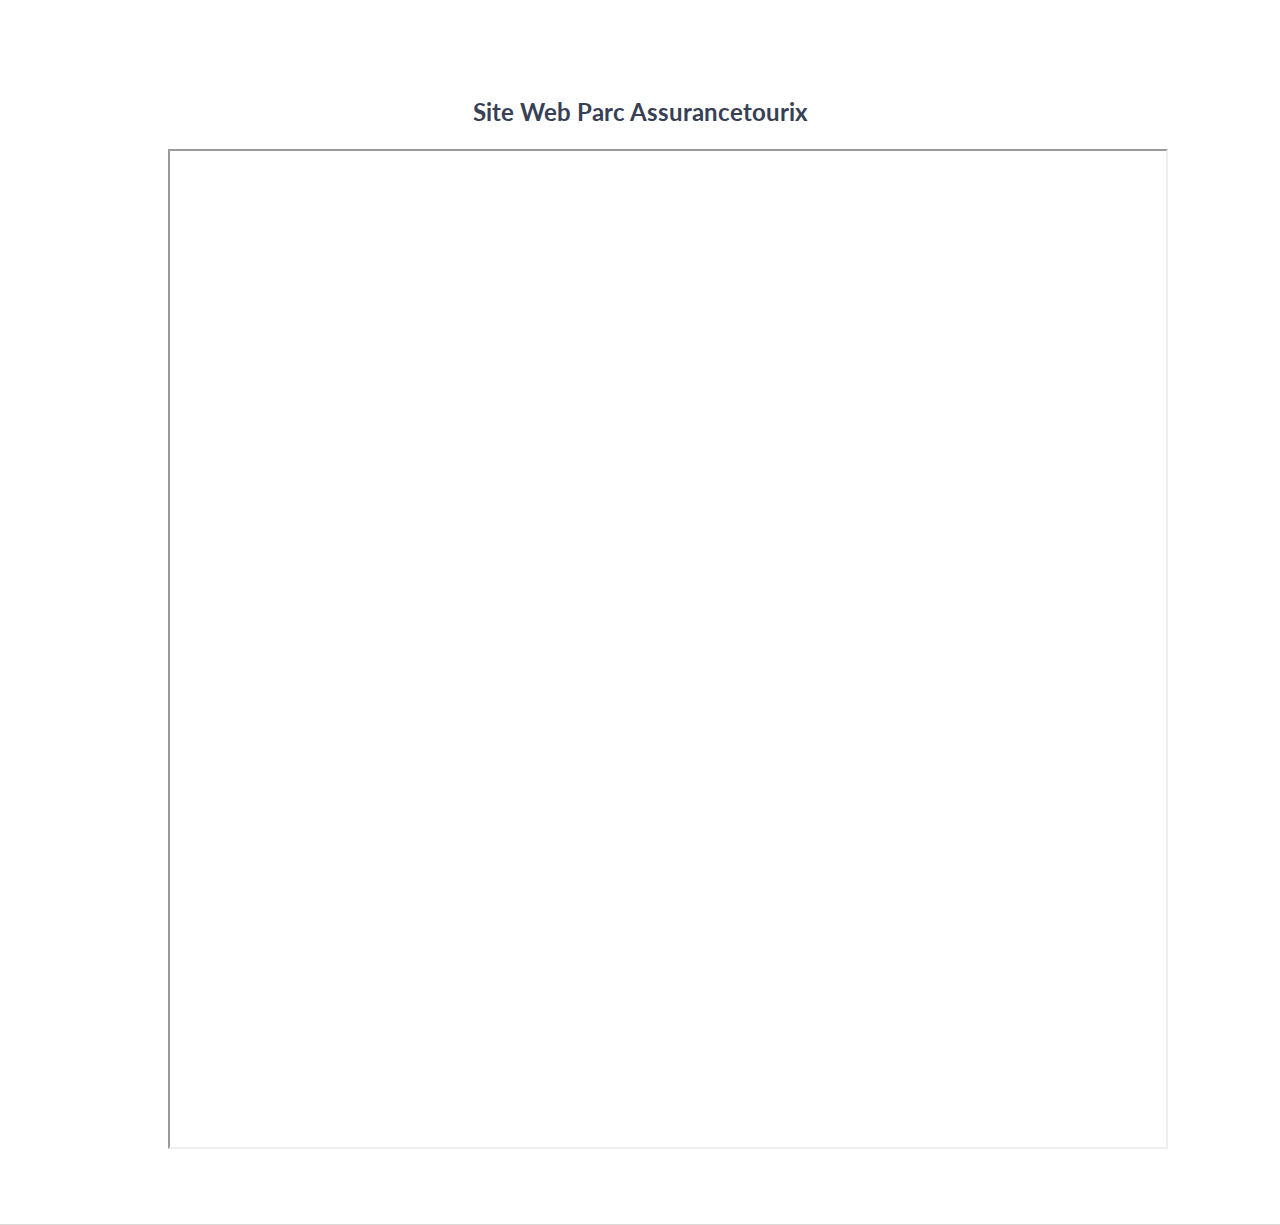
<file: site_parc.html>
<!DOCTYPE html>
<html class="no-js" lang="en">

<head>
    <meta charset="utf-8">
    <meta http-equiv="X-UA-Compatible" content="IE=edge">
    <meta name="viewport" content="width=device-width, initial-scale=1">
    <title>My Portfolio projets</title>
	<link rel="shortcut icon" href="favicon.ico" type="image/x-icon">
	<link rel="icon" href="favicon.ico" type="image/x-icon">
    <link href="https://fonts.googleapis.com/css?family=Lato:300,400,700,900" rel="stylesheet">
    <link rel="stylesheet" href="libs/font-awesome/css/font-awesome.min.css">
    <link href="css/bootstrap.min.css" rel="stylesheet">
    <link href="css/styles.css" rel="stylesheet">
</head>

<body>
    <div id="mobile-menu-open" class="shadow-large">
        <i class="fa fa-bars" aria-hidden="true"></i>
    </div>
    <!-- End #mobile-menu-toggle -->


   	<div id="about">
        <div class="container">
            <div class="row">
                <div class="col-md-12">
                    <h2 align="middle">Site Web Parc Assurancetourix</h2>
                </div>
            </div>
            <div class="row">
            	<div class="col-md-1"></div>
            	<div class="col-md-8">
                    <iframe src="docs/site_parc.pdf" width="1000" height="1000" align="middle"></iframe>
                </div>
            </div>
        </div>
    </div>
</body>
</html>
</file>
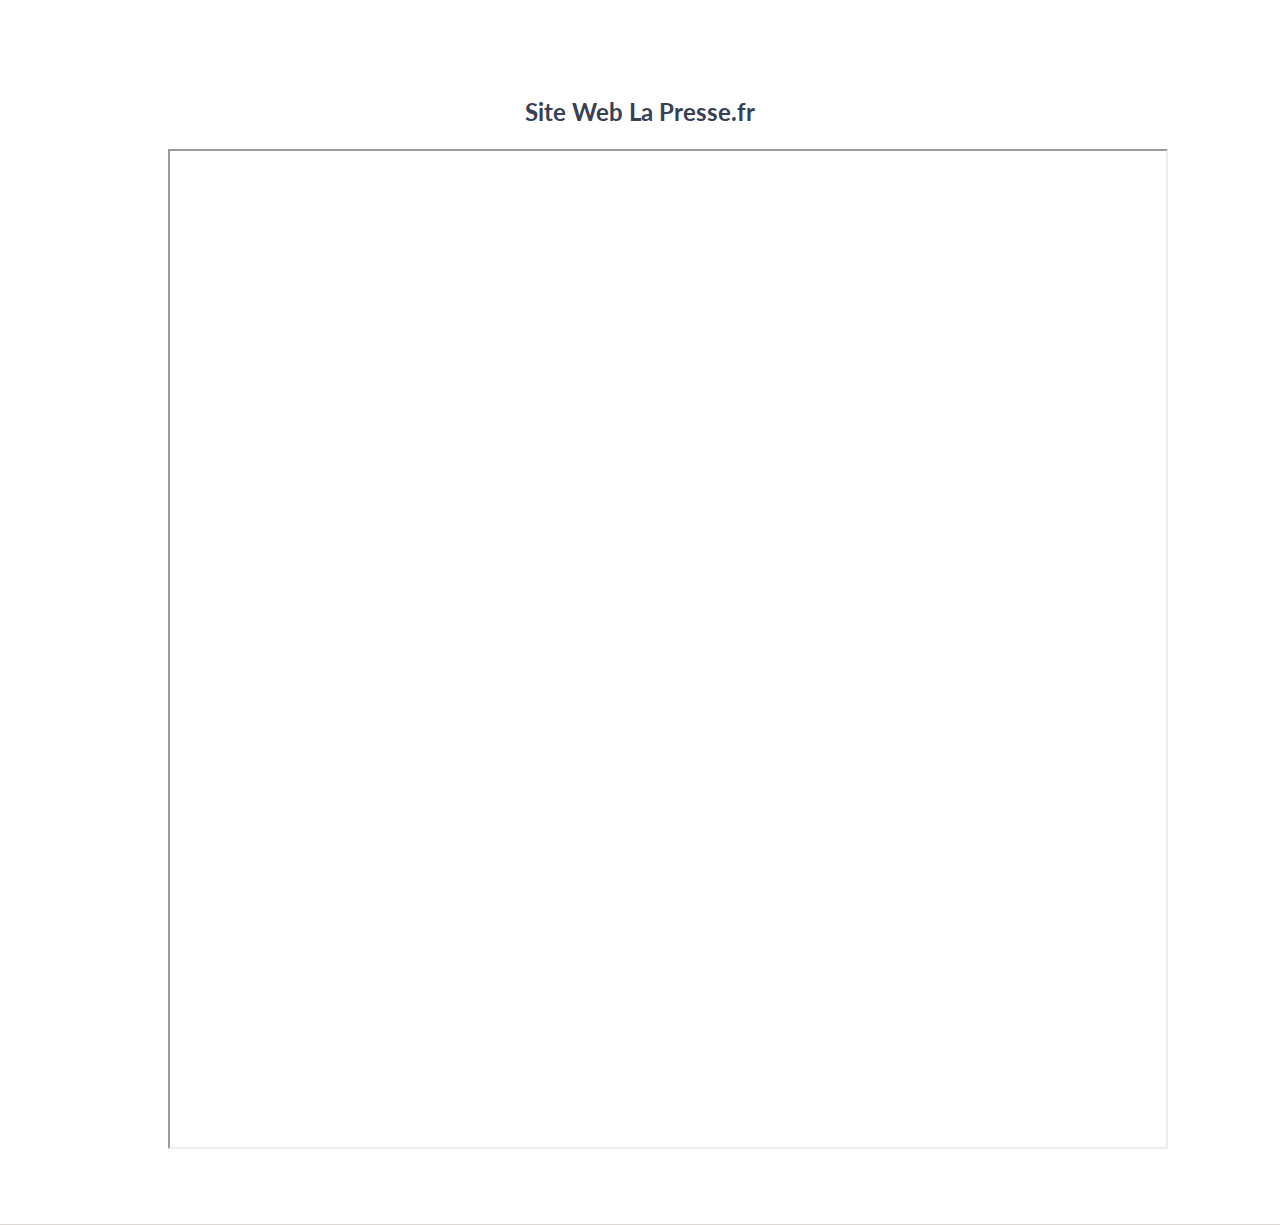
<file: site_presse.html>
<!DOCTYPE html>
<html class="no-js" lang="en">

<head>
    <meta charset="utf-8">
    <meta http-equiv="X-UA-Compatible" content="IE=edge">
    <meta name="viewport" content="width=device-width, initial-scale=1">
    <title>My Portfolio projets</title>
	<link rel="shortcut icon" href="favicon.ico" type="image/x-icon">
	<link rel="icon" href="favicon.ico" type="image/x-icon">
    <link href="https://fonts.googleapis.com/css?family=Lato:300,400,700,900" rel="stylesheet">
    <link rel="stylesheet" href="libs/font-awesome/css/font-awesome.min.css">
    <link href="css/bootstrap.min.css" rel="stylesheet">
    <link href="css/styles.css" rel="stylesheet">
</head>

<body>
    <div id="mobile-menu-open" class="shadow-large">
        <i class="fa fa-bars" aria-hidden="true"></i>
    </div>
    <!-- End #mobile-menu-toggle -->


   	<div id="about">
        <div class="container">
            <div class="row">
                <div class="col-md-12">
                    <h2 align="middle">Site Web La Presse.fr</h2>
                </div>
            </div>
            <div class="row">
            	<div class="col-md-1"></div>
            	<div class="col-md-8">
                    <iframe src="docs/Site_web_Presse.pdf" width="1000" height="1000" align="middle"></iframe>
                </div>
            </div>
        </div>
    </div>
</body>
</html>
</file>
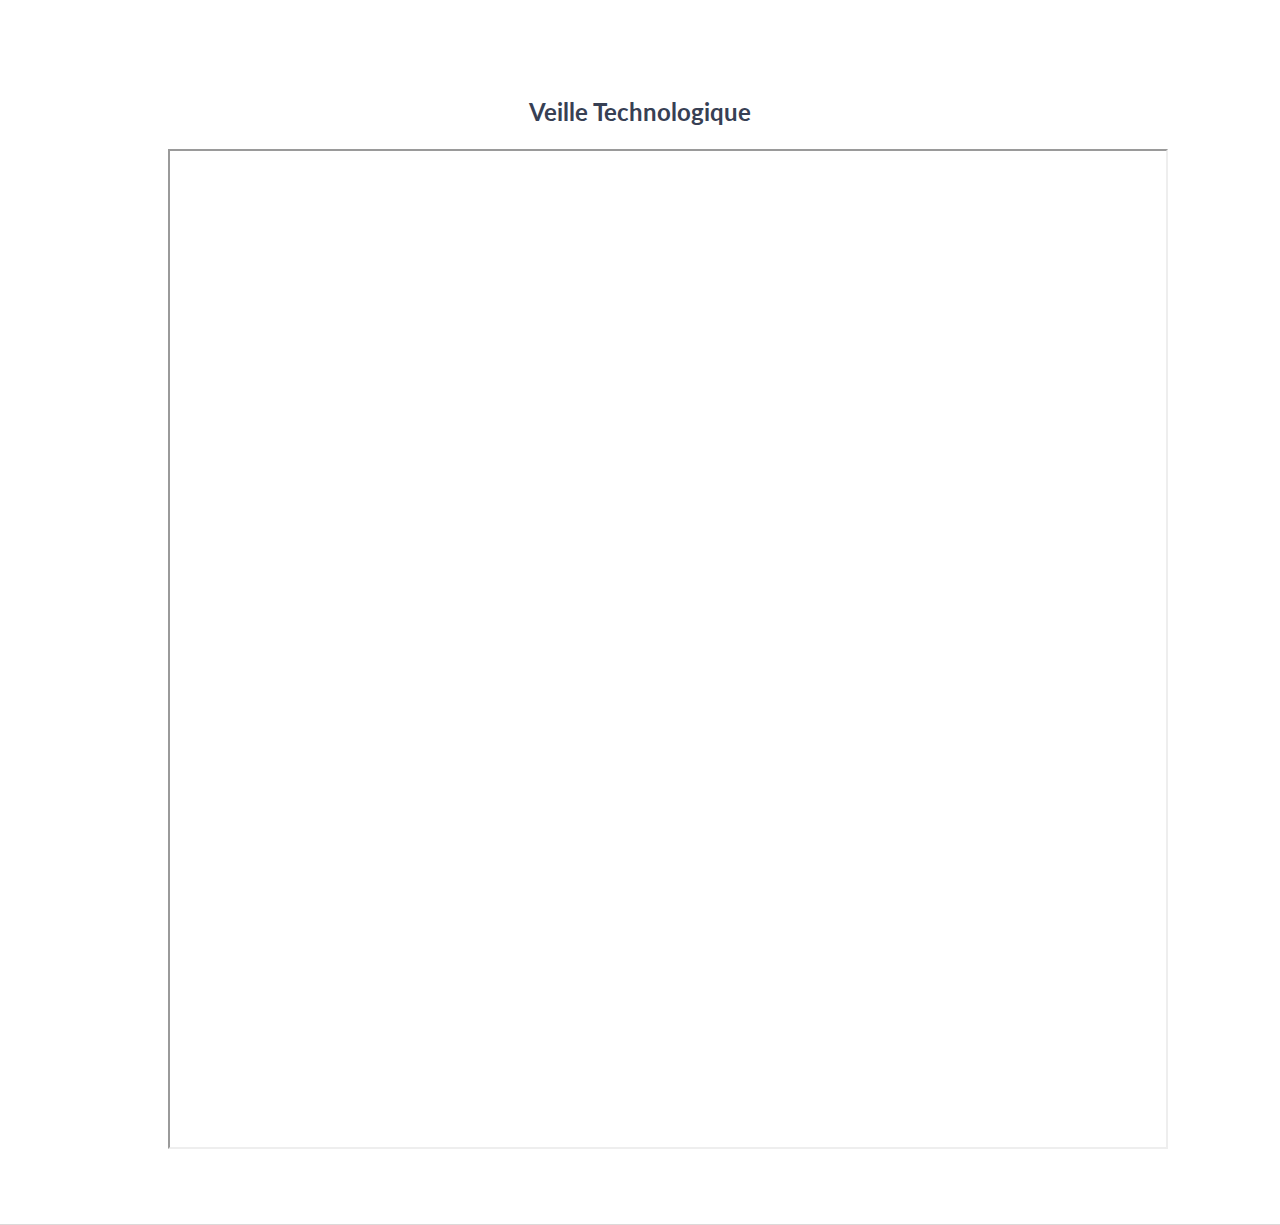
<file: Veille_RV.html>
<!DOCTYPE html>
<html class="no-js" lang="en">

<head>
    <meta charset="utf-8">
    <meta http-equiv="X-UA-Compatible" content="IE=edge">
    <meta name="viewport" content="width=device-width, initial-scale=1">
    <title>My Portfolio projets</title>
	<link rel="shortcut icon" href="favicon.ico" type="image/x-icon">
	<link rel="icon" href="favicon.ico" type="image/x-icon">
    <link href="https://fonts.googleapis.com/css?family=Lato:300,400,700,900" rel="stylesheet">
    <link rel="stylesheet" href="libs/font-awesome/css/font-awesome.min.css">
    <link href="css/bootstrap.min.css" rel="stylesheet">
    <link href="css/styles.css" rel="stylesheet">
</head>

<body>
    <div id="mobile-menu-open" class="shadow-large">
        <i class="fa fa-bars" aria-hidden="true"></i>
    </div>
    <!-- End #mobile-menu-toggle -->


   	<div id="about">
        <div class="container">
            <div class="row">
                <div class="col-md-12">
                    <h2 align="middle">Veille Technologique</h2>
                </div>
            </div>
            <div class="row">
            	<div class="col-md-1"></div>
            	<div class="col-md-8">
                    <iframe src="docs/Veille_RV.pdf" width="1000" height="1000" align="middle"></iframe>
                </div>
            </div>
        </div>
    </div>
</body>
</html>
</file>
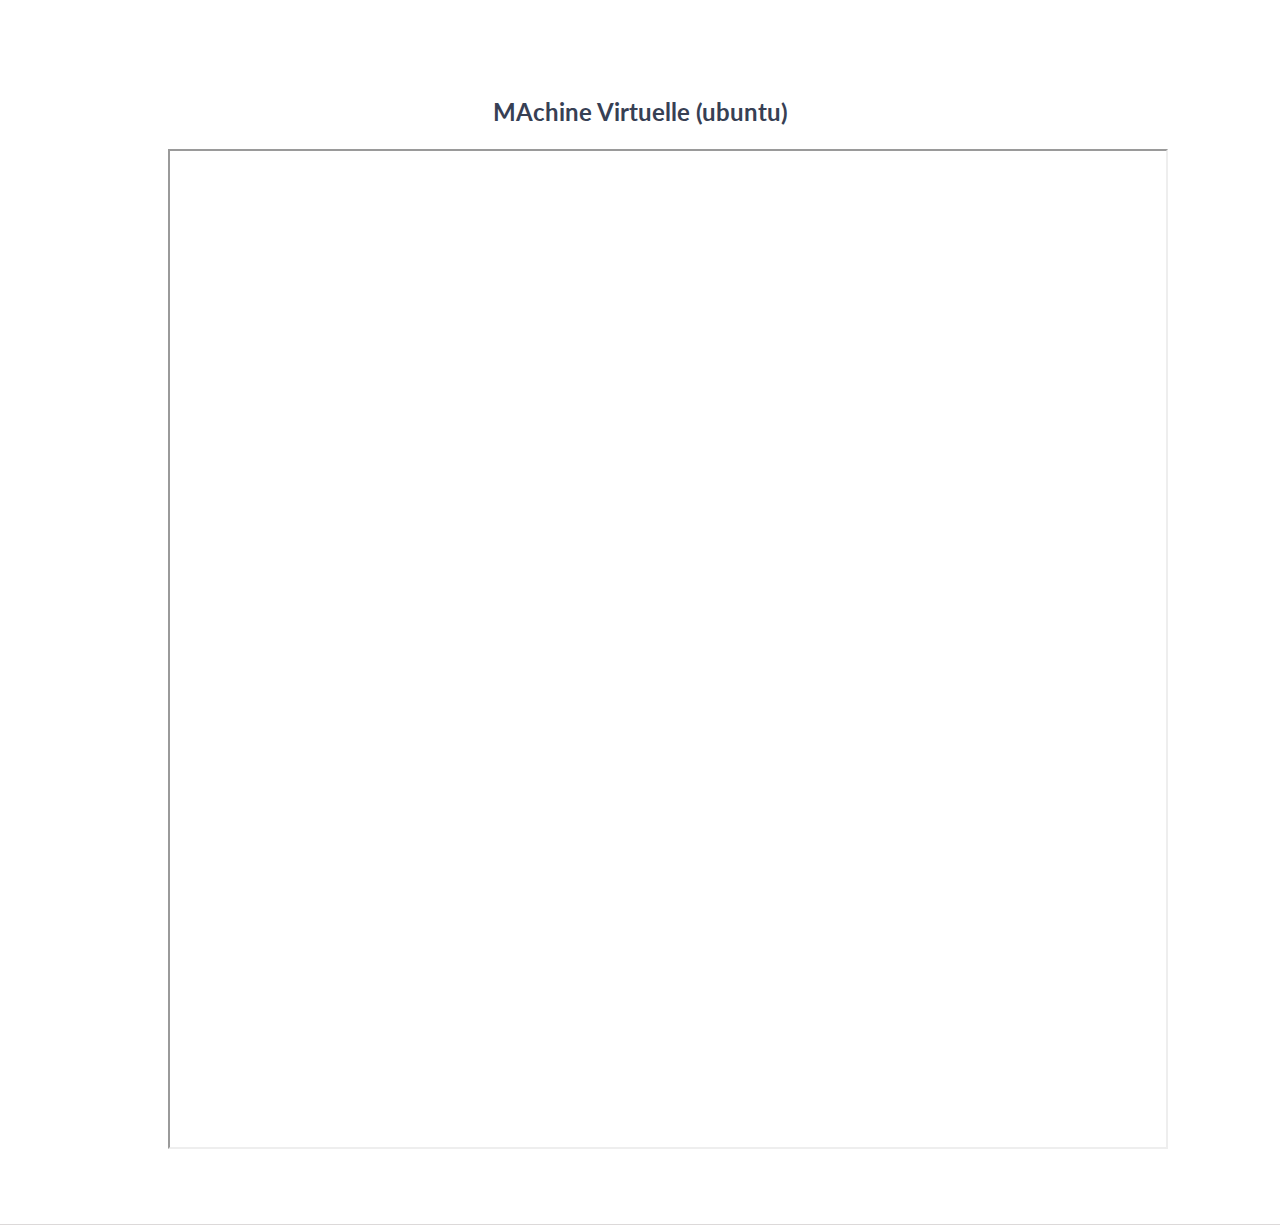
<file: vm_u.html>
<!DOCTYPE html>
<html class="no-js" lang="en">

<head>
    <meta charset="utf-8">
    <meta http-equiv="X-UA-Compatible" content="IE=edge">
    <meta name="viewport" content="width=device-width, initial-scale=1">
    <title>My Portfolio projets</title>
	<link rel="shortcut icon" href="favicon.ico" type="image/x-icon">
	<link rel="icon" href="favicon.ico" type="image/x-icon">
    <link href="https://fonts.googleapis.com/css?family=Lato:300,400,700,900" rel="stylesheet">
    <link rel="stylesheet" href="libs/font-awesome/css/font-awesome.min.css">
    <link href="css/bootstrap.min.css" rel="stylesheet">
    <link href="css/styles.css" rel="stylesheet">
</head>

<body>
    <div id="mobile-menu-open" class="shadow-large">
        <i class="fa fa-bars" aria-hidden="true"></i>
    </div>
    <!-- End #mobile-menu-toggle -->


   	<div id="about">
        <div class="container">
            <div class="row">
                <div class="col-md-12">
                    <h2 align="middle">MAchine Virtuelle (ubuntu)</h2>
                </div>
            </div>
            <div class="row">
            	<div class="col-md-1"></div>
            	<div class="col-md-8">
                    <iframe src="docs/vm_u.pdf" width="1000" height="1000" align="middle"></iframe>
                </div>
            </div>
        </div>
    </div>
</body>
</html>
</file>
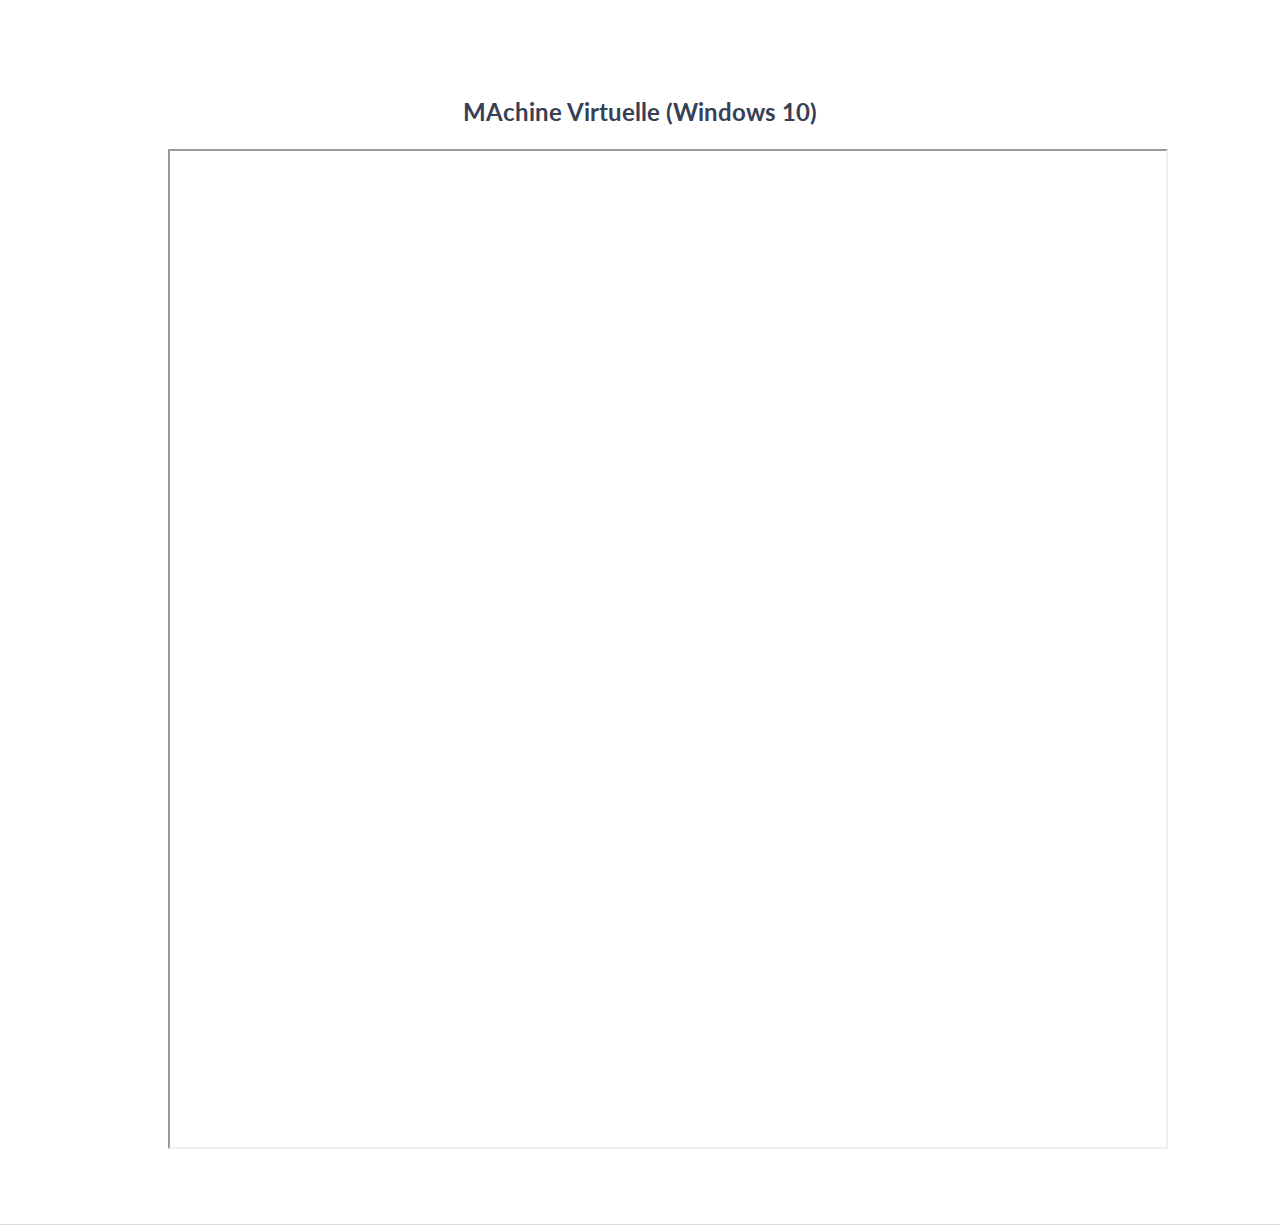
<file: vm_w10.html>
<!DOCTYPE html>
<html class="no-js" lang="en">

<head>
    <meta charset="utf-8">
    <meta http-equiv="X-UA-Compatible" content="IE=edge">
    <meta name="viewport" content="width=device-width, initial-scale=1">
    <title>My Portfolio projets</title>
	<link rel="shortcut icon" href="favicon.ico" type="image/x-icon">
	<link rel="icon" href="favicon.ico" type="image/x-icon">
    <link href="https://fonts.googleapis.com/css?family=Lato:300,400,700,900" rel="stylesheet">
    <link rel="stylesheet" href="libs/font-awesome/css/font-awesome.min.css">
    <link href="css/bootstrap.min.css" rel="stylesheet">
    <link href="css/styles.css" rel="stylesheet">
</head>

<body>
    <div id="mobile-menu-open" class="shadow-large">
        <i class="fa fa-bars" aria-hidden="true"></i>
    </div>
    <!-- End #mobile-menu-toggle -->


   	<div id="about">
        <div class="container">
            <div class="row">
                <div class="col-md-12">
                    <h2 align="middle">MAchine Virtuelle (Windows 10)</h2>
                </div>
            </div>
            <div class="row">
            	<div class="col-md-1"></div>
            	<div class="col-md-8">
                    <iframe src="docs/vm_w10.pdf" width="1000" height="1000" align="middle"></iframe>
                </div>
            </div>
        </div>
    </div>
</body>
</html>
</file>
<file: css/styles.css>
/*!
    Title: Dev Portfolio Template
    Version: 1.2.1
    Last Change: 08/28/2017
    Author: De Macedo Ruben
    Repo: https://github.com/RyanFitzgerald/devportfolio-template
    Issues: https://github.com/RyanFitzgerald/devportfolio-template/issues

    Description: This file contains all the styles associated with the page
    that don't come from third party libraries. This file gets compiled using
    Gulp and send to the /css folder which is then loaded on the page.
*/body{font-family:'Lato', sans-serif;font-size:16px}
body.active{overflow:hidden;z-index:-1}
.no-js #experience-timeline>div{background:#fff;padding:10px;margin-bottom:10px;border:1px solid #dcd9d9}
.no-js #experience-timeline>div h3{font-size:1.5em;font-weight:300;color:#374054;display:inline-block;margin:0}
.no-js #experience-timeline>div h4{font-size:1.2em;font-weight:300;color:#7e8890;margin:0 0 15px 0}
.no-js #experience-timeline>div p{color:#74808a;font-size:0.9em;margin:0}
.no-js #experience-timeline:before,.no-js #experience-timeline:after{content:none}
@keyframes dropHeader{0%{transform:translateY(-100%)}100%{transform:translateY(0)}}
header{position:absolute;top:0;left:0;right:0;text-align:center;z-index:10;animation-name:dropHeader;animation-iteration-count:1;animation-timing-function:ease;animation-duration:0.75s}
header ul{display:inline-block;background:#fff;text-align:center;padding:10px;margin:0;border-bottom-right-radius:4px;border-bottom-left-radius:4px}
header li{display:inline-block}
header a{display:block;color:#3498db;padding:10px}
header a:hover{color:#217dbb;text-decoration:none;background:#eee;border-radius:4px}
header a:focus{color:#3498db;text-decoration:none}
header.active{display:block}
header.sticky{position:fixed;z-index:999}
#menu.active{display:block}
#mobile-menu-open{display:none;cursor:pointer;position:fixed;right:15px;top:10px;color:#3498db;font-size:1.5em;z-index:20;padding:0 7px;border-radius:4px;background:#fff}
#mobile-menu-close{display:none;text-align:right;width:100%;background:#fff;font-size:1.5em;padding-right:15px;padding-top:10px;cursor:pointer;color:#3498db}
#mobile-menu-close span{font-size:0.5em;text-transform:uppercase}
#mobile-menu-close i{vertical-align:middle}
footer{padding:50px 0}
.copyright{padding-top:20px}
.copyright p{margin:0;color:#74808a}
.top{text-align:center}
.top span{cursor:pointer;display:block;margin:15px auto 0 auto;width:35px;height:35px;border-radius:50%;border:3px solid #b9bfc4;text-align:center}
.top i{color:#74808a}
.social{text-align:right}
.social ul{margin:5px 0 0 0;padding:0}
.social li{display:inline-block;font-size:1.25em;list-style:none}
.social a{display:block;color:#74808a;padding:10px}
.social a:hover{color:#3498db}
.btn-rounded-white{display:inline-block;color:#fff;padding:15px 25px;border:3px solid #fff;border-radius:30px;transition:.5s ease all}
.btn-rounded-white:hover{color:#3498db;background:#fff;text-decoration:none}
.shadow{box-shadow:0 1px 3px rgba(0,0,0,0.12),0 1px 2px rgba(0,0,0,0.24)}
.shadow-large{box-shadow:0 3px 6px rgba(0,0,0,0.08),0 3px 6px rgba(0,0,0,0.15)}
.heading{position:relative;display:inline-block;font-size:2em;font-weight:300;margin:0 0 30px 0}
.heading:after{position:absolute;content:'';top:100%;height:1px;width:110px;left:0;right:0;margin:0 auto;background:#3498db}
.background-alt{background:#f2f2f5}
#lead{position:relative;height:100vh;min-height:500px;max-height:1080px;background:url(../images/lead-bg.jpg);background-size:cover;padding:15px;overflow:hidden}
#lead-content{position:absolute;z-index:10;top:50%;left:50%;transform:translate(-50%, -50%);text-align:center}
#lead-content h1,#lead-content h2{margin:0}
#lead-content h1{color:#fff;font-weight:900;font-size:5em;text-transform:uppercase;letter-spacing:0.05em;line-height:0.9em}
#lead-content h2{color:#a0cfee;font-weight:500;font-size:2.25em;margin-bottom:15px}
#lead-overlay{position:absolute;height:100%;width:100%;top:0;right:0;bottom:0;left:0;background:rgba(33,125,187,0.8);z-index:1}
#lead-down{position:absolute;left:0;right:0;width:100%;text-align:center;z-index:10;bottom:15px;color:#fff}
#lead-down span{cursor:pointer;display:block;margin:0 auto;width:35px;height:35px;border-radius:50%;border:3px solid #a0cfee;text-align:center}
#lead-down i{animation:pulsate 1.5s ease;animation-iteration-count:infinite;padding-top:5px}
@keyframes pulsate{0%{transform:scale(1, 1)}50%{transform:scale(1.2, 1.2)}100%{transform:scale(1, 1)}}
#about{padding:75px 15px;border-bottom:1px solid #dcd9d9}
#about h2{color:#374054}
#about p{color:#74808a;margin:0}
#experience{padding:50px 15px;text-align:center;border-bottom:1px solid #dcd9d9}
#experience h2{color:#374054}
#experience-timeline{margin:30px auto 0 auto;position:relative;max-width:1000px}
#experience-timeline:before{position:absolute;content:'';top:0;bottom:0;left:303px;right:auto;height:100%;width:3px;background:#3498db;z-index:0}
#experience-timeline:after{position:absolute;content:'';width:3px;height:40px;background:#3498db;background:linear-gradient(to bottom, #3498db, rgba(52,152,219,0));top:100%;left:303px}
.vtimeline-content{margin-left:350px;background:#fff;border:1px solid #e6e6e6;padding:15px;border-radius:3px;text-align:left}
.vtimeline-content h3{font-size:1.5em;font-weight:300;color:#374054;display:inline-block;margin:0}
.vtimeline-content h4{font-size:1.2em;font-weight:300;color:#7e8890;margin:0 0 15px 0}
.vtimeline-content p{color:#74808a;font-size:0.9em;margin:0}
.vtimeline-point{position:relative;display:block;vertical-align:top;margin-bottom:30px}
.vtimeline-icon{position:relative;color:#fff;width:50px;height:50px;background:#3498db;border-radius:50%;float:left;z-index:99;margin-left:280px}
.vtimeline-icon i{display:block;font-size:2em;margin-top:10px}
.vtimeline-date{width:260px;text-align:right;position:absolute;left:0;top:10px;font-weight:300;color:#374054}
#education{padding:50px 15px 20px 15px;border-bottom:1px solid #dcd9d9;text-align:center}
#education h2{color:#374054;margin-bottom:50px}
.education-block{max-width:700px;margin:0 auto 30px auto;padding:15px;border:1px solid #dcd9d9;text-align:left}
.education-block h3{font-weight:500;float:left;margin:0;color:#374054}
.education-block span{color:#74808a;float:right}
.education-block h4{color:#74808a;clear:both;font-weight:500;margin:0 0 15px 0}
.education-block p,.education-block ul{margin:0;color:#74808a;font-size:0.9em}
.education-block ul{padding:0 0 0 15px}
#projects{padding:50px 15px;border-bottom:1px solid #dcd9d9;text-align:center}
#projects h2{color:#374054;margin-bottom:50px}
.project{position:relative;max-width:900px;margin:0 auto 30px auto;overflow:hidden;background:#fff;border-radius:4px}
.project-image{float:left}
.project-info{position:absolute;top:50%;transform:translateY(-50%);margin-left:300px;padding:15px}
.project-info h3{font-size:1.5em;font-weight:300;color:#374054;margin:0 0 15px 0}
.project-info p{color:#74808a;margin:0 0 15px 0;font-size:0.9em}
.no-image 
.project-info{position:relative;margin:0;padding:30px 15px;transform:none}
#more-projects{display:none}
#skills{padding:50px 15px;text-align:center}
#skills h2{color:#374054;margin-bottom:50px}
#skills ul{display:block;margin:0 auto;padding:0;max-width:800px}
#skills li{display:inline-block;margin:7px;padding:5px 10px;color:#374054;background:#e4e4ea;list-style:none;cursor:default;font-size:1.2em}
#contact{padding:50px 15px;background:#3498db;text-align:center}
#contact h2{margin:0 0 15px 0;color:#fff;font-weight:500}
#contact-form{max-width:500px;margin:0 auto}
#contact-form input,#contact-form textarea{display:block;width:100%;padding:10px;border-radius:4px;border:none;margin-bottom:10px;background:#1d6fa5;color:#fff;transition:.5s ease all}
#contact-form input::-webkit-input-placeholder,#contact-form textarea::-webkit-input-placeholder{color:#fff}#contact-form input:-moz-placeholder,#contact-form textarea:-moz-placeholder{color:#fff;opacity:1}
#contact-form input::-moz-placeholder,#contact-form textarea::-moz-placeholder{color:#fff;opacity:1}#contact-form input:-ms-input-placeholder,#contact-form textarea:-ms-input-placeholder{color:#fff}
#contact-form input:focus,#contact-form textarea:focus{outline:none;background:#16527a}#contact-form textarea{height:150px;resize:none}
#contact-form button{display:block;width:100%;background:#fff;border-radius:4px;padding:5px 10px;border:none;color:#3498db;font-weight:700;box-shadow:0 1px 3px rgba(0,0,0,0.12),0 1px 2px rgba(0,0,0,0.24);transition:.5s ease all}
#contact-form button:hover{box-shadow:0 10px 20px rgba(0,0,0,0.19),0 6px 6px rgba(0,0,0,0.23)}.optional-section{padding:50px 15px;text-align:center;border-top:1px solid #dcd9d9}
.optional-section h2{color:#374054}.optional-section-block{max-width:700px;margin:0 auto 30px auto;padding:15px;border:1px solid #dcd9d9;background:#fff;text-align:left}
.optional-section-block h3{font-weight:500;margin:0 0 15px 0;color:#374054}.optional-section-block h4{color:#74808a;clear:both;font-weight:500;margin:0 0 15px 0}
.optional-section-block p,.optional-section-block ul{margin:0 0 15px 0;color:#74808a;font-size:0.9em}
.optional-section-block ul{padding:0 0 0 15px}@media only screen and (max-width: 750px){#experience-timeline:before,#experience-timeline:after{left:23px}
.vtimeline-date{width:auto;text-align:left;position:relative;margin-bottom:15px;display:block;margin-left:70px}.vtimeline-icon{margin-left:0}
.vtimeline-content{margin-left:70px}}@media only screen and (max-width: 992px){#lead{height:auto;min-height:auto;max-height:auto;padding:100px 15px}
#lead-content{position:relative;transform:none;left:auto;top:auto}#lead-content h1{font-size:3em}#lead-content h2{font-size:1.75em}#about{text-align:center}
#about p{text-align:left}}@media only screen and (max-width: 768px){header{position:fixed;display:none;z-index:999;animation:none;bottom:0;height:100%}#mobile-menu-open,#mobile-menu-close{display:block}#menu{height:100%;overflow-y:auto;box-shadow:none;border-radius:0;width:100%}#menu li{display:block;margin-bottom:10px}#lead-content h1{font-size:2em}#lead-content h2{font-size:1.3em}#lead-content a{padding:10px 20px}#lead-down{display:none}.education-block h3,.education-block span{float:none}.project-image{display:none}.project-info{position:relative;margin:0;padding:30px 15px;top:auto;transform:none}footer{text-align:center}.social{text-align:center}}@media only screen and (max-width: 480px){#lead-content h1{font-size:1.5em}#lead-content h2{font-size:1em}#lead-content a{font-size:0.9em;padding:5px 10px}}
</file>
